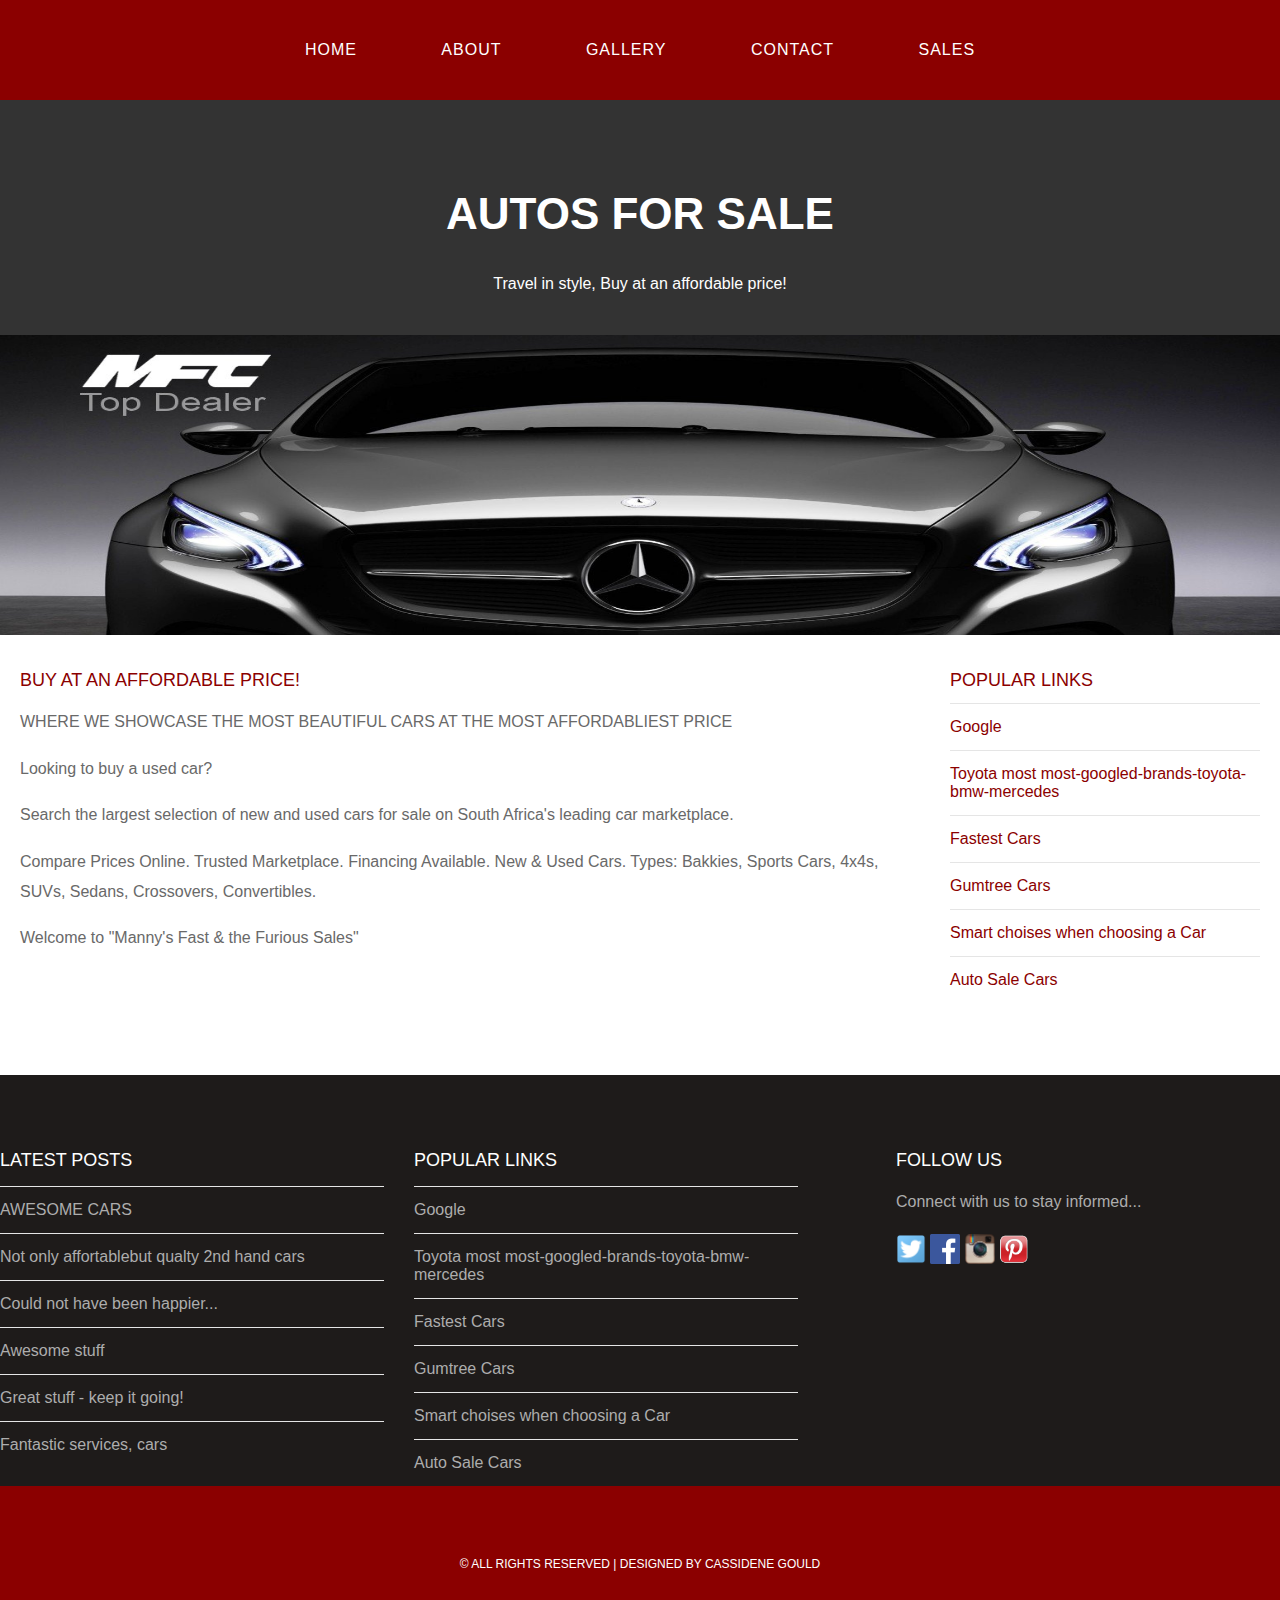
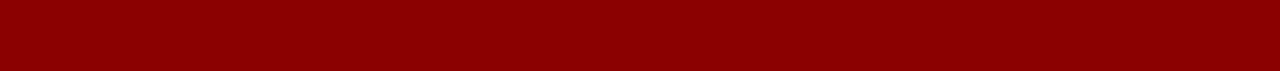
<file: index.html>
<!DOCTYPE html>
<html>
    <head> 
        <title>AUTO 4 SALE</title>
        <link rel="stylesheet" href="style.css">
    </head>
    <body>
        <div id="menu">
            <ul>
                <li><a href="index.html">Home</a></li>
                <li><a href="about.html">About</a></li>
                <li><a href="gallery.html">Gallery</a></li>
                <li><a href="contact.html">Contact</a></li>
                <li><a href="sales.html">SALES</a></li>
            </ul>
        </div>
        <div id="header">
            <h1>AUTOS FOR SALE</h1>
            <p>Travel in style, Buy at an affordable price!</p>
        </div>
        <div id="banner">
            <img src="images/pic index.jpg"/>
        </div>

        <div id="page">
            <div id="content">
                <h2>Buy at an affordable price!</h2>
                <p>WHERE WE SHOWCASE THE MOST BEAUTIFUL CARS AT THE MOST AFFORDABLIEST PRICE</p>
                <p>Looking to buy a used car? </p>
                <p>Search the largest selection of new and used cars for sale on South Africa's leading car marketplace.</p>
                <p> Compare Prices Online. Trusted Marketplace. Financing Available. New & Used Cars. Types: Bakkies, Sports Cars, 4x4s, SUVs, Sedans, Crossovers, Convertibles.</p>
                <p>Welcome to "Manny's Fast & the Furious Sales"</p>
            </div>
            <div id="sidebar">
                <ul class="styled">
                    <h2>POPULAR LINKS</h2>
                    <li><a href="https://www.google.com/search?q=CAR+LINKS+MOST+FRQUENTLY+GOOGELED&source=lmns&rlz=1C1NHXL_enZA733ZA733&hl=en-US&sa=X&ved=2ahUKEwiYucKTwuXxAhUN4oUKHQJTC70Q_AUoAHoECAEQAA">Google</a></li>
                    <li><a href="https://www.auto123.com/en/news/most-googled-brands-toyota-bmw-mercedes/65268/">Toyota most most-googled-brands-toyota-bmw-mercedes</a></li>
                    <li><a href="https://luxe.digital/lifestyle/cars/fastest-cars/">Fastest Cars</a></li>
                    <li><a href="https://www.gumtree.co.za/s-cars-bakkies/low+mileage/v1c9077q0p1">Gumtree Cars</a></li>
                    <li><a href="https://www.autotrader.co.za/cars/news-and-advice/buying-a-car/how-much-mileage-is-too-high-for-a-used-car/6999">Smart choises when choosing a Car</a></li>
                    <li><a href="https://en.wikipedia.org/wiki/Main_Page">Auto Sale Cars</a></li>
                </ul>
            </div>

        </div>
       
        <div id="footer">
            <div id="box1">
                <ul class="styled">
                    <h2>LATEST POSTS</h2>
                    <li><a href="#">AWESOME CARS</a></li>
                    <li><a href="#">Not only affortablebut qualty 2nd hand cars</a></li>
                    <li><a href="#">Could not have been happier...</a></li>
                    <li><a href="#">Awesome stuff</a></li>
                    <li><a href="#">Great stuff - keep it going!</a></li>
                    <li><a href="#">Fantastic services, cars </a></li>
                    </ul>
            </div>
            <div id="box2">
                <ul class="styled">
                    <h2>POPULAR LINKS</h2>
                    <li><a href="https://www.google.com/search?q=CAR+LINKS+MOST+FRQUENTLY+GOOGELED&source=lmns&rlz=1C1NHXL_enZA733ZA733&hl=en-US&sa=X&ved=2ahUKEwiYucKTwuXxAhUN4oUKHQJTC70Q_AUoAHoECAEQAA">Google</a></li>
                    <li><a href="https://www.auto123.com/en/news/most-googled-brands-toyota-bmw-mercedes/65268/">Toyota most most-googled-brands-toyota-bmw-mercedes</a></li>
                    <li><a href="https://luxe.digital/lifestyle/cars/fastest-cars/">Fastest Cars</a></li>
                    <li><a href="https://www.gumtree.co.za/s-cars-bakkies/low+mileage/v1c9077q0p1">Gumtree Cars</a></li>
                    <li><a href="https://www.autotrader.co.za/cars/news-and-advice/buying-a-car/how-much-mileage-is-too-high-for-a-used-car/6999">Smart choises when choosing a Car</a></li>
                    <li><a href="https://en.wikipedia.org/wiki/Main_Page">Auto Sale Cars</a></li>
                    </ul>
            </div>
            <div id="box3">
                <h2>Follow Us</h2>
                <p>Connect with us to stay informed...</p>
                <a href="#"><img src="images/twitter.png" height="30"/></a>
                <a href="#"><img src="images/facebook.png" height="30"/></a>
                <a href="#"><img src="images/instagram.png" height="30"/></a>
                <a href="#"><img src="images/pinterest.png" height="30"/></a>
            </div>
            <div id="copyright">
                <p>&copy; All Rights Reserved | Designed by Cassidene Gould</p>
            </div>
        </div>
       
    </body>
</html>
</file>
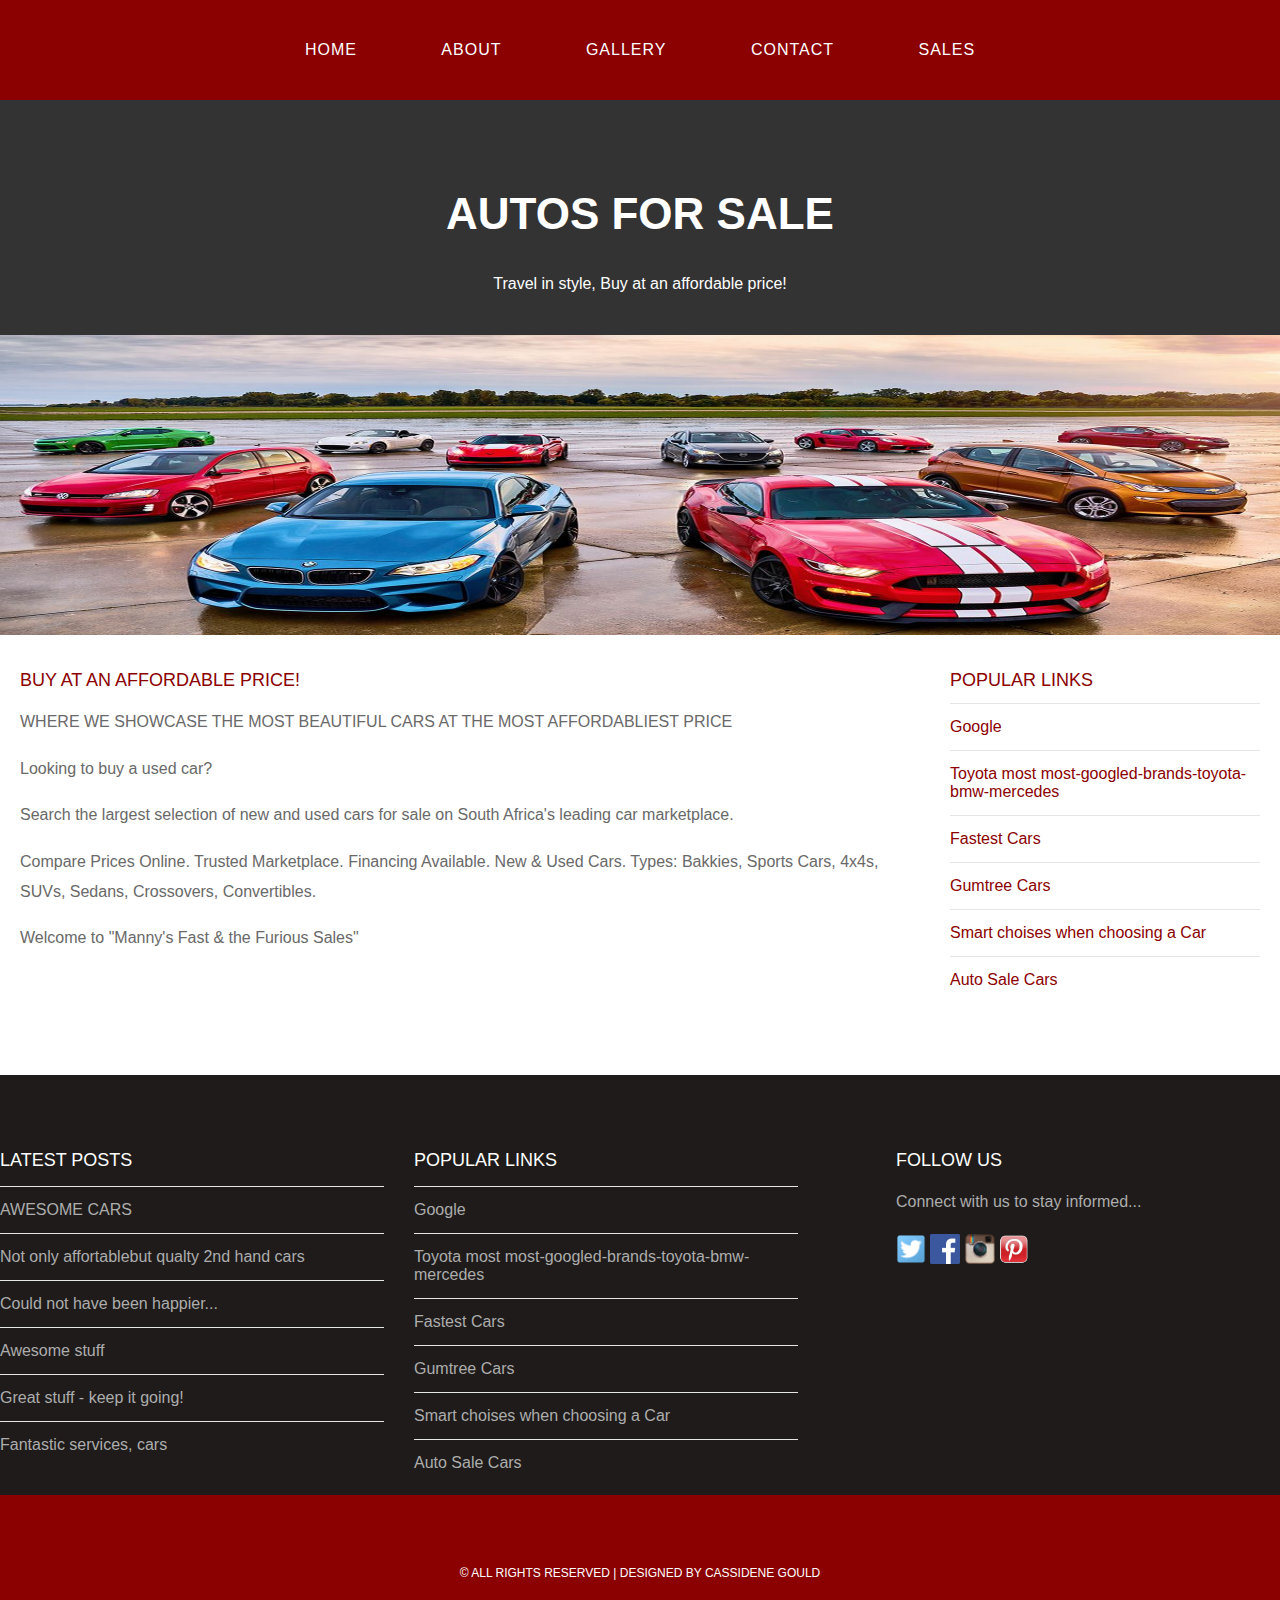
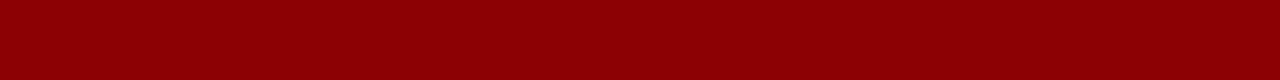
<file: about.html>
<!DOCTYPE html>
<html>
    <head> 
        <title>AUTO 4 SALE</title>
        <link rel="stylesheet" href="style.css">
    </head>
    <body>
        <div id="menu">
            <ul>
                <li><a href="index.html">Home</a></li>
                <li><a href="about.html">About</a></li>
                <li><a href="gallery.html">Gallery</a></li>
                <li><a href="contact.html">Contact</a></li>
                <li><a href="sales.html">SALES</a></li>  
            </ul>
        </div>
        <div id="header">
            <h1>AUTOS FOR SALE</h1>
            <p>Travel in style, Buy at an affordable price!</p>
        </div>
        <div id="banner">
            <img src="images/pic index 2.jpg"/>
        </div>

        <div id="page">
            <div id="content">
                <h2>Buy at an affordable price!</h2>
                <p>WHERE WE SHOWCASE THE MOST BEAUTIFUL CARS AT THE MOST AFFORDABLIEST PRICE</p>
                <p>Looking to buy a used car? </p>
                <p>Search the largest selection of new and used cars for sale on South Africa's leading car marketplace.</p>
                <p> Compare Prices Online. Trusted Marketplace. Financing Available. New & Used Cars. Types: Bakkies, Sports Cars, 4x4s, SUVs, Sedans, Crossovers, Convertibles.</p>
                <p>Welcome to "Manny's Fast & the Furious Sales"</p>
            </div>
            <div id="sidebar">
                <ul class="styled">
                    <h2>POPULAR LINKS</h2>
                    <li><a href="https://www.google.com/search?q=CAR+LINKS+MOST+FRQUENTLY+GOOGELED&source=lmns&rlz=1C1NHXL_enZA733ZA733&hl=en-US&sa=X&ved=2ahUKEwiYucKTwuXxAhUN4oUKHQJTC70Q_AUoAHoECAEQAA">Google</a></li>
                    <li><a href="https://www.auto123.com/en/news/most-googled-brands-toyota-bmw-mercedes/65268/">Toyota most most-googled-brands-toyota-bmw-mercedes</a></li>
                    <li><a href="https://luxe.digital/lifestyle/cars/fastest-cars/">Fastest Cars</a></li>
                    <li><a href="https://www.gumtree.co.za/s-cars-bakkies/low+mileage/v1c9077q0p1">Gumtree Cars</a></li>
                    <li><a href="https://www.autotrader.co.za/cars/news-and-advice/buying-a-car/how-much-mileage-is-too-high-for-a-used-car/6999">Smart choises when choosing a Car</a></li>
                    <li><a href="https://en.wikipedia.org/wiki/Main_Page">Auto Sale Cars</a></li>
                </ul>
            </div>

        </div>
       
        <div id="footer">
            <div id="box1">
                <ul class="styled">
                    <h2>LATEST POSTS</h2>
                    <li><a href="#">AWESOME CARS</a></li>
                    <li><a href="#">Not only affortablebut qualty 2nd hand cars</a></li>
                    <li><a href="#">Could not have been happier...</a></li>
                    <li><a href="#">Awesome stuff</a></li>
                    <li><a href="#">Great stuff - keep it going!</a></li>
                    <li><a href="#">Fantastic services, cars </a></li>
                    </ul>
            </div>
            <div id="box2">
                <ul class="styled">
                    <h2>POPULAR LINKS</h2>
                    <li><a href="https://www.google.com/search?q=CAR+LINKS+MOST+FRQUENTLY+GOOGELED&source=lmns&rlz=1C1NHXL_enZA733ZA733&hl=en-US&sa=X&ved=2ahUKEwiYucKTwuXxAhUN4oUKHQJTC70Q_AUoAHoECAEQAA">Google</a></li>
                    <li><a href="https://www.auto123.com/en/news/most-googled-brands-toyota-bmw-mercedes/65268/">Toyota most most-googled-brands-toyota-bmw-mercedes</a></li>
                    <li><a href="https://luxe.digital/lifestyle/cars/fastest-cars/">Fastest Cars</a></li>
                    <li><a href="https://www.gumtree.co.za/s-cars-bakkies/low+mileage/v1c9077q0p1">Gumtree Cars</a></li>
                    <li><a href="https://www.autotrader.co.za/cars/news-and-advice/buying-a-car/how-much-mileage-is-too-high-for-a-used-car/6999">Smart choises when choosing a Car</a></li>
                    <li><a href="https://en.wikipedia.org/wiki/Main_Page">Auto Sale Cars</a></li>
                    </ul>
            </div>
            <div id="box3">
                <h2>Follow Us</h2>
                <p>Connect with us to stay informed...</p>
                <a href="#"><img src="images/twitter.png" height="30"/></a>
                <a href="#"><img src="images/facebook.png" height="30"/></a>
                <a href="#"><img src="images/instagram.png" height="30"/></a>
                <a href="#"><img src="images/pinterest.png" height="30"/></a>
            </div>
        </div>
        <div id="copyright">
            <p>&copy; All Rights Reserved | Designed by Cassidene Gould</p>
        </div>
    </body>
</html>
</file>
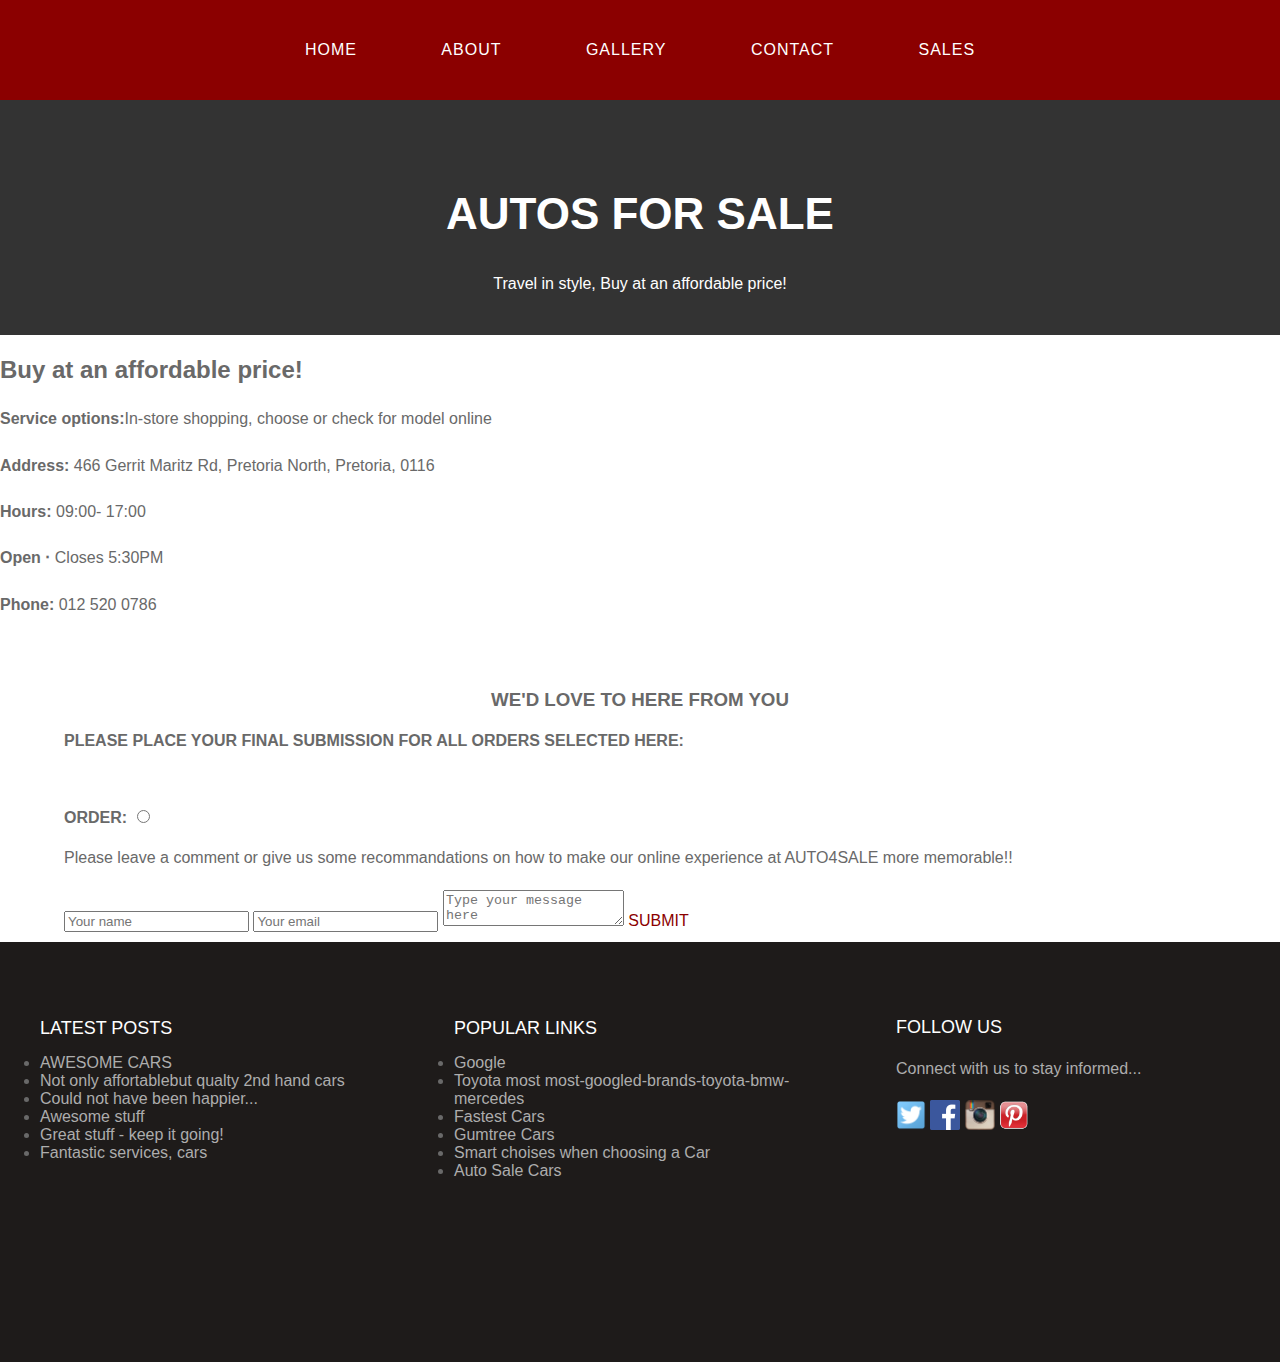
<file: contact.html>
<!DOCTYPE html>
<html>
    <head> 
        <title>AUTO 4 SALE</title>
        <link rel="stylesheet" href="style-sales.css">
    </head>
    <body>
        <div id="menu">
            <ul>
                <li><a href="index.html">Home</a></li>
                <li><a href="about.html">About</a></li>
                <li><a href="gallery.html">Gallery</a></li>
                <li><a href="contact.html">Contact</a></li>
                <li><a href="sales.html">SALES</a></li>
            </ul>
        </div>
        <div id="header">
            <h1>AUTOS FOR SALE</h1>
            <p>Travel in style, Buy at an affordable price!</p>
        </div>
       
        <div id="page">
            <div id="content">
                <h2>Buy at an affordable price!</h2>
                <p><b>Service options:</b>In-store shopping, choose or check for model online</p>
                <p><b>Address: </b>466 Gerrit Maritz Rd, Pretoria North, Pretoria, 0116</p>
                <p><b>Hours:</b> 09:00- 17:00</p>
                <p><b>Open ⋅</b> Closes 5:30PM</p>
                <p><b>Phone:</b> 012 520 0786</p>
            </div>
       
            <div id="sidebar">
                <div id="info-box-full">
        
                    <h3>WE'D LOVE TO HERE FROM YOU</h3>
                    <h4> PLEASE PLACE YOUR FINAL SUBMISSION FOR ALL ORDERS SELECTED HERE:</h4>
                    <form>
                      <br>
                      <br>
                      <label for="male"><b>ORDER:</b> </label>
                       <input type="radio"  id="male" name="ORDER">
                       <br/>       
                  </form>
                    <p>Please leave a comment or give us some recommandations on how to  make our online experience at AUTO4SALE more memorable!!</p>
                   
                   <input type="text" placeholder="Your name" id="name">
                   <input type="text" placeholder="Your email" id="email">
                   <textarea placeholder="Type your message here"></textarea>
                   <a class="button" href="submit.html">SUBMIT</a>
                </div>
            </div>

        </div>
       
        <div id="footer">
            <div id="box1">
                <ul class="styled">
                    <h2>LATEST POSTS</h2>
                    <li><a href="#">AWESOME CARS</a></li>
                    <li><a href="#">Not only affortablebut qualty 2nd hand cars</a></li>
                    <li><a href="#">Could not have been happier...</a></li>
                    <li><a href="#">Awesome stuff</a></li>
                    <li><a href="#">Great stuff - keep it going!</a></li>
                    <li><a href="#">Fantastic services, cars </a></li>
                    </ul>
            </div>
            <div id="box2">
                <ul class="styled">
                    <h2>POPULAR LINKS</h2>
                    <li><a href="https://www.google.com/search?q=CAR+LINKS+MOST+FRQUENTLY+GOOGELED&source=lmns&rlz=1C1NHXL_enZA733ZA733&hl=en-US&sa=X&ved=2ahUKEwiYucKTwuXxAhUN4oUKHQJTC70Q_AUoAHoECAEQAA">Google</a></li>
                    <li><a href="https://www.auto123.com/en/news/most-googled-brands-toyota-bmw-mercedes/65268/">Toyota most most-googled-brands-toyota-bmw-mercedes</a></li>
                    <li><a href="https://luxe.digital/lifestyle/cars/fastest-cars/">Fastest Cars</a></li>
                    <li><a href="https://www.gumtree.co.za/s-cars-bakkies/low+mileage/v1c9077q0p1">Gumtree Cars</a></li>
                    <li><a href="https://www.autotrader.co.za/cars/news-and-advice/buying-a-car/how-much-mileage-is-too-high-for-a-used-car/6999">Smart choises when choosing a Car</a></li>
                    <li><a href="https://en.wikipedia.org/wiki/Main_Page">Auto Sale Cars</a></li>
                    </ul>
            </div>
            <div id="box3">
                <h2>Follow Us</h2>
                <p>Connect with us to stay informed...</p>
                <a href="#"><img src="images/twitter.png" height="30"/></a>
                <a href="#"><img src="images/facebook.png" height="30"/></a>
                <a href="#"><img src="images/instagram.png" height="30"/></a>
                <a href="#"><img src="images/pinterest.png" height="30"/></a>
            </div>
        </div>
       
    </body>
</html>
</file>
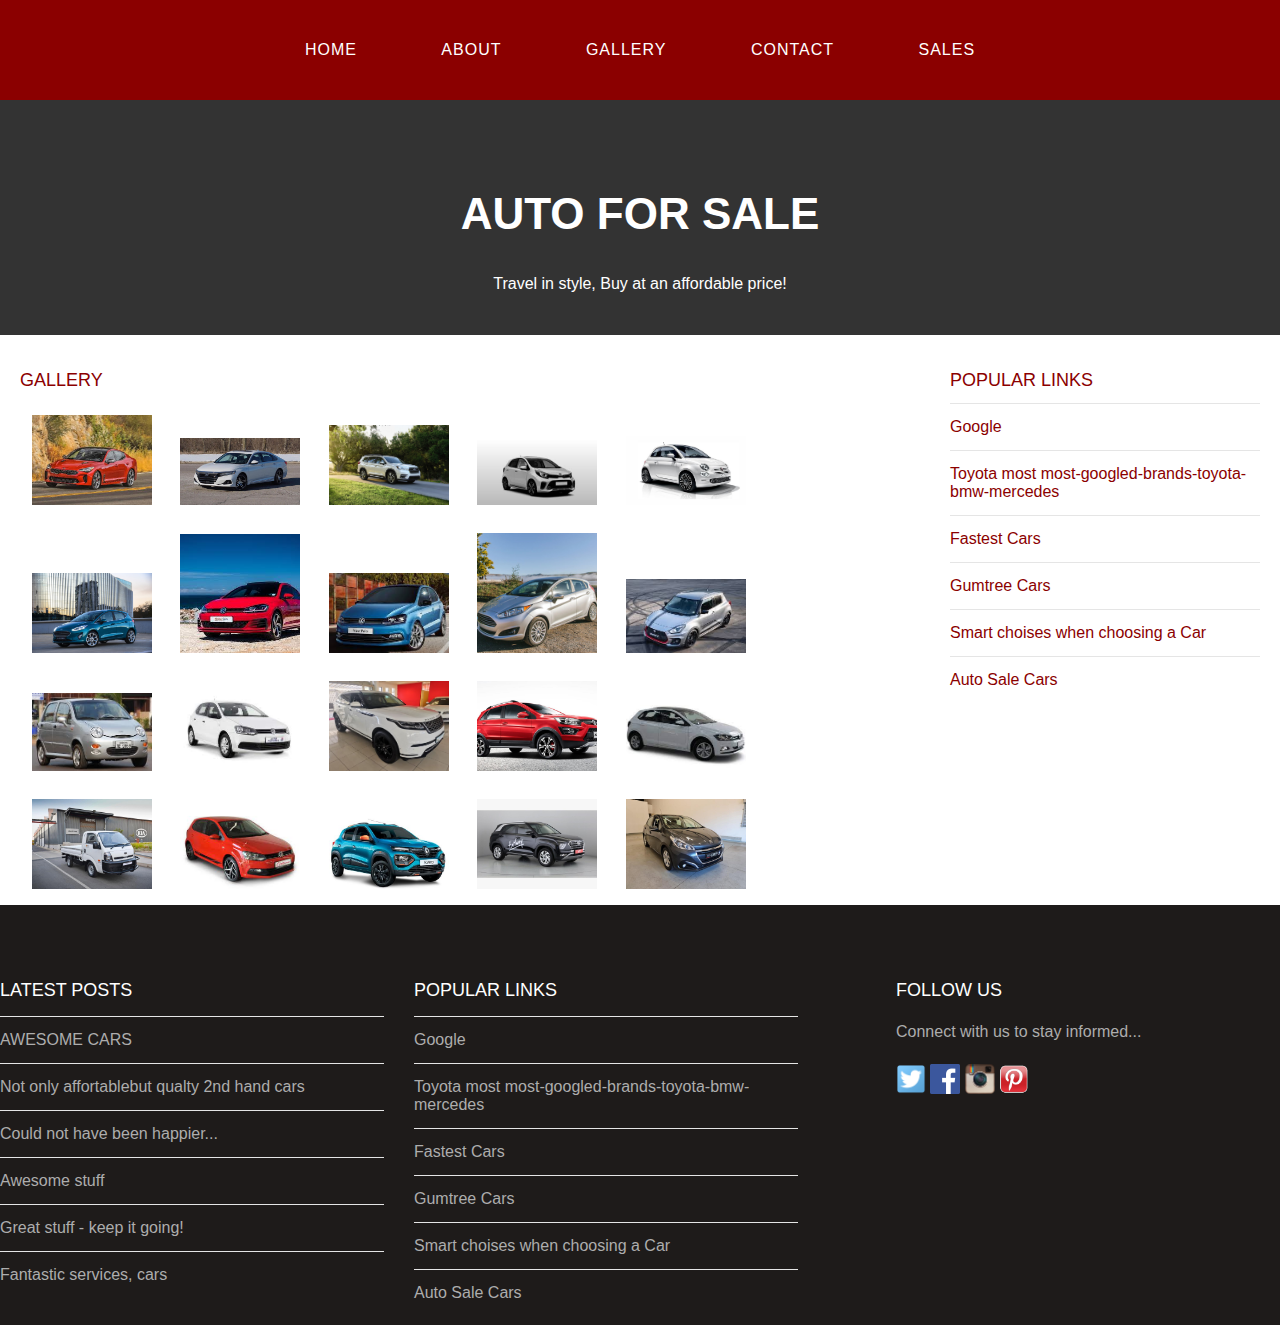
<file: gallery.html>
<!DOCTYPE html>
<html>
    <head> 
        <title>Auto 4 Sale</title>
        <link rel="stylesheet" href="style.css">
    </head>
    <body>
        <div id="menu">
            <ul>
                <li><a href="index.html">Home</a></li>
                <li><a href="about.html">About</a></li>
                <li><a href="gallery.html">Gallery</a></li>
                <li><a href="contact.html">Contact</a></li>
                <li><a href="sales.html">SALES</a></li>

            </ul>
        </div>
        <div id="header">
            <h1>AUTO FOR SALE</h1>
            <p>Travel in style, Buy at an affordable price!</p>
        </div>
        
        <div id="page">
            <div id="content">
              <h2>Gallery</h2>
              <div id="gallery">
                <img src="images/pic 1.jpg"/>
                <img src="images/pic 2.jpg"/>
                <img src="images/pic 3.jpg"/>
                <img src="images/pic 4.jpg"/>
                <img src="images/pic 5.jpg"/>
                <img src="images/pic 6.jpg"/>
                <img src="images/pic 7.jpg"/>
                <img src="images/pic 8.jpg"/>
                <img src="images/pic 9.jpg"/>
                <img src="images/pic 10.jpg"/>
                <img src="images/pic 11.jpg"/>
                <img src="images/pic 12.jpg"/>
                <img src="images/pic 13.jpg"/>
                <img src="images/pic 14.jpg"/>
                <img src="images/pic 15.jpg"/>
                <img src="images/pic 16.jpg"/>
                <img src="images/pic 17.jpg"/>
                <img src="images/pic 18.jpg"/>
                <img src="images/pic 19.jpg"/>
                <img src="images/pic 20.jpg"/>
              </div>
            </div>
            <div id="sidebar">
                <ul class="styled">
                    <h2>POPULAR LINKS</h2>
                    <li><a href="https://www.google.com/search?q=CAR+LINKS+MOST+FRQUENTLY+GOOGELED&source=lmns&rlz=1C1NHXL_enZA733ZA733&hl=en-US&sa=X&ved=2ahUKEwiYucKTwuXxAhUN4oUKHQJTC70Q_AUoAHoECAEQAA">Google</a></li>
                    <li><a href="https://www.auto123.com/en/news/most-googled-brands-toyota-bmw-mercedes/65268/">Toyota most most-googled-brands-toyota-bmw-mercedes</a></li>
                    <li><a href="https://luxe.digital/lifestyle/cars/fastest-cars/">Fastest Cars</a></li>
                    <li><a href="https://www.gumtree.co.za/s-cars-bakkies/low+mileage/v1c9077q0p1">Gumtree Cars</a></li>
                    <li><a href="https://www.autotrader.co.za/cars/news-and-advice/buying-a-car/how-much-mileage-is-too-high-for-a-used-car/6999">Smart choises when choosing a Car</a></li>
                    <li><a href="https://en.wikipedia.org/wiki/Main_Page">Auto Sale Cars</a></li>
                </ul>
            </div>

        </div>
       
        <div id="footer">
            <div id="box1">
                <ul class="styled">
                    <h2>LATEST POSTS</h2>
                    <li><a href="#">AWESOME CARS</a></li>
                    <li><a href="#">Not only affortablebut qualty 2nd hand cars</a></li>
                    <li><a href="#">Could not have been happier...</a></li>
                    <li><a href="#">Awesome stuff</a></li>
                    <li><a href="#">Great stuff - keep it going!</a></li>
                    <li><a href="#">Fantastic services, cars </a></li>
                    </ul>
            </div>
            <div id="box2">
                <ul class="styled">
                    <h2>POPULAR LINKS</h2>
                    <li><a href="https://www.google.com/search?q=CAR+LINKS+MOST+FRQUENTLY+GOOGELED&source=lmns&rlz=1C1NHXL_enZA733ZA733&hl=en-US&sa=X&ved=2ahUKEwiYucKTwuXxAhUN4oUKHQJTC70Q_AUoAHoECAEQAA">Google</a></li>
                    <li><a href="https://www.auto123.com/en/news/most-googled-brands-toyota-bmw-mercedes/65268/">Toyota most most-googled-brands-toyota-bmw-mercedes</a></li>
                    <li><a href="https://luxe.digital/lifestyle/cars/fastest-cars/">Fastest Cars</a></li>
                    <li><a href="https://www.gumtree.co.za/s-cars-bakkies/low+mileage/v1c9077q0p1">Gumtree Cars</a></li>
                    <li><a href="https://www.autotrader.co.za/cars/news-and-advice/buying-a-car/how-much-mileage-is-too-high-for-a-used-car/6999">Smart choises when choosing a Car</a></li>
                    <li><a href="https://en.wikipedia.org/wiki/Main_Page">Auto Sale Cars</a></li>
                    </ul>
            </div>
            <div id="box3">
                <h2>Follow Us</h2>
                <p>Connect with us to stay informed...</p>
                <a href="#"><img src="images/twitter.png" height="30"/></a>
                <a href="#"><img src="images/facebook.png" height="30"/></a>
                <a href="#"><img src="images/instagram.png" height="30"/></a>
                <a href="#"><img src="images/pinterest.png" height="30"/></a>
            </div>
        </div>
    </body>
</html>
</file>
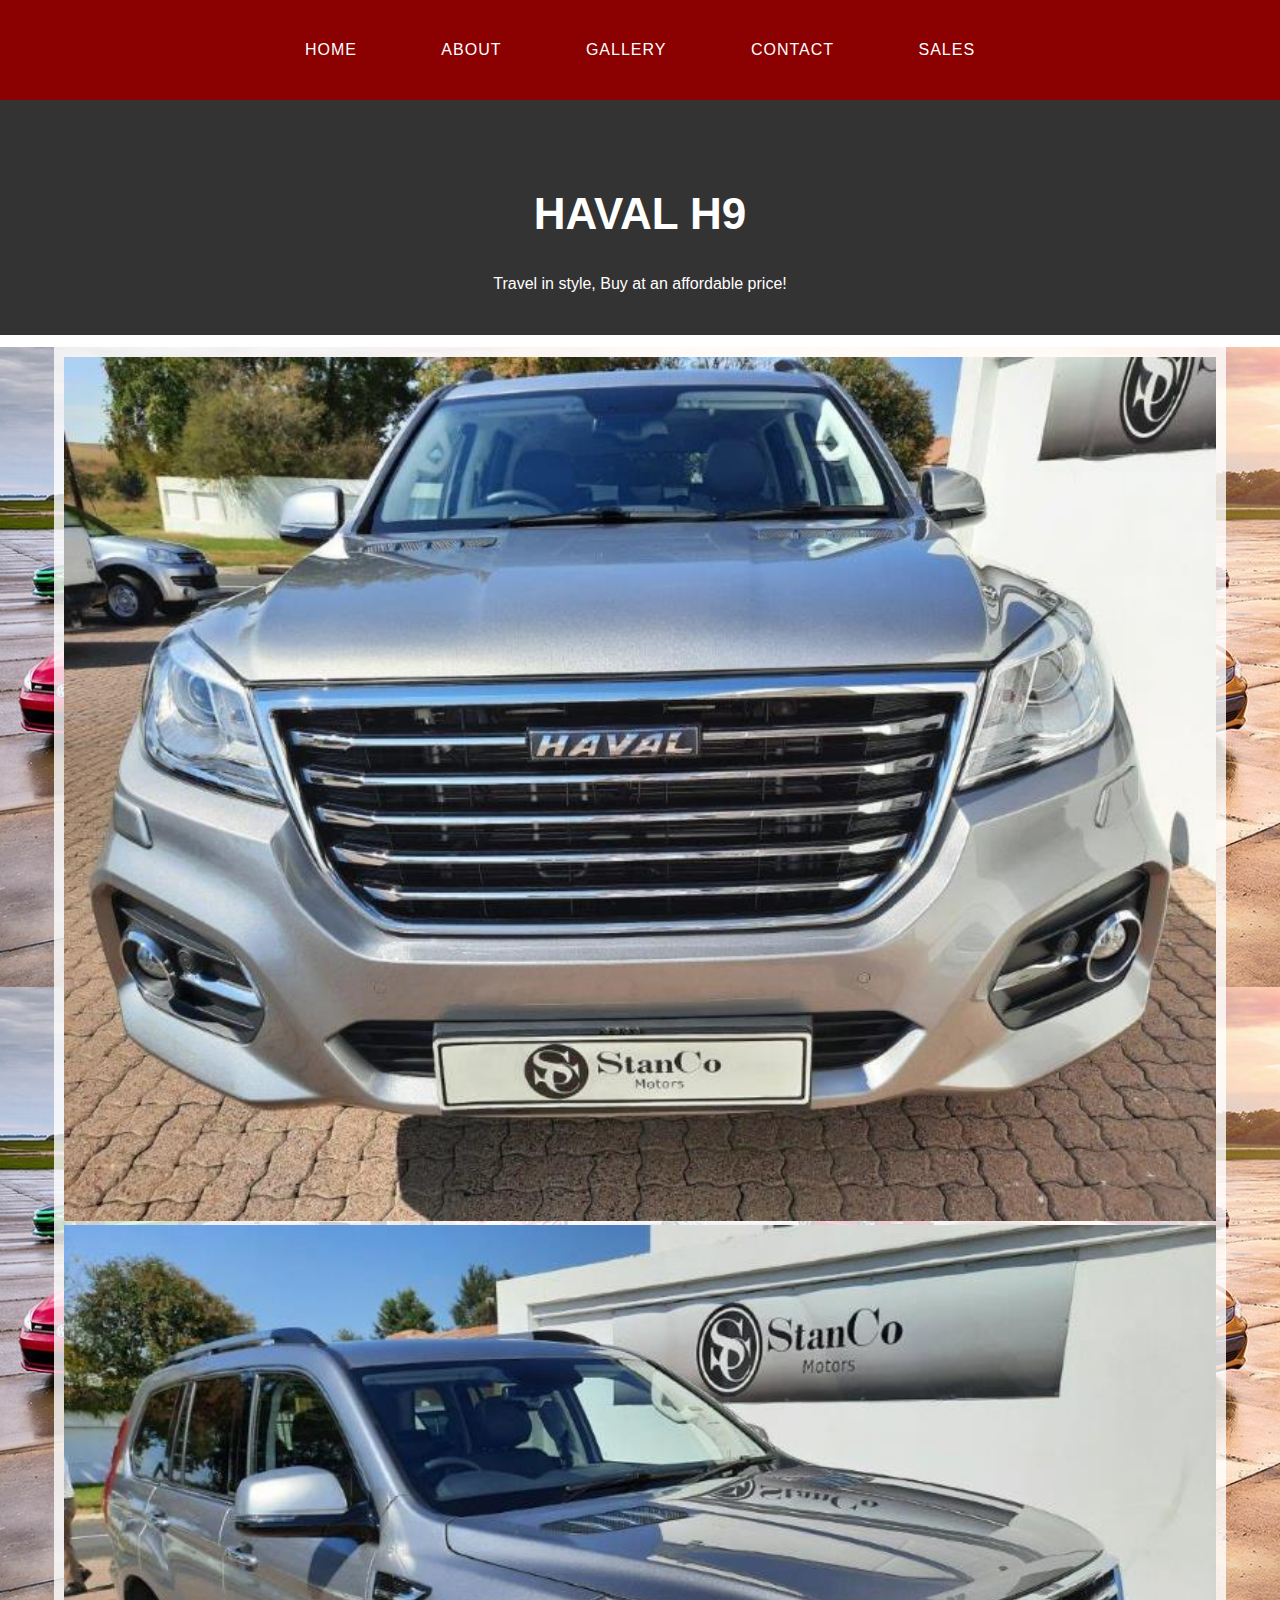
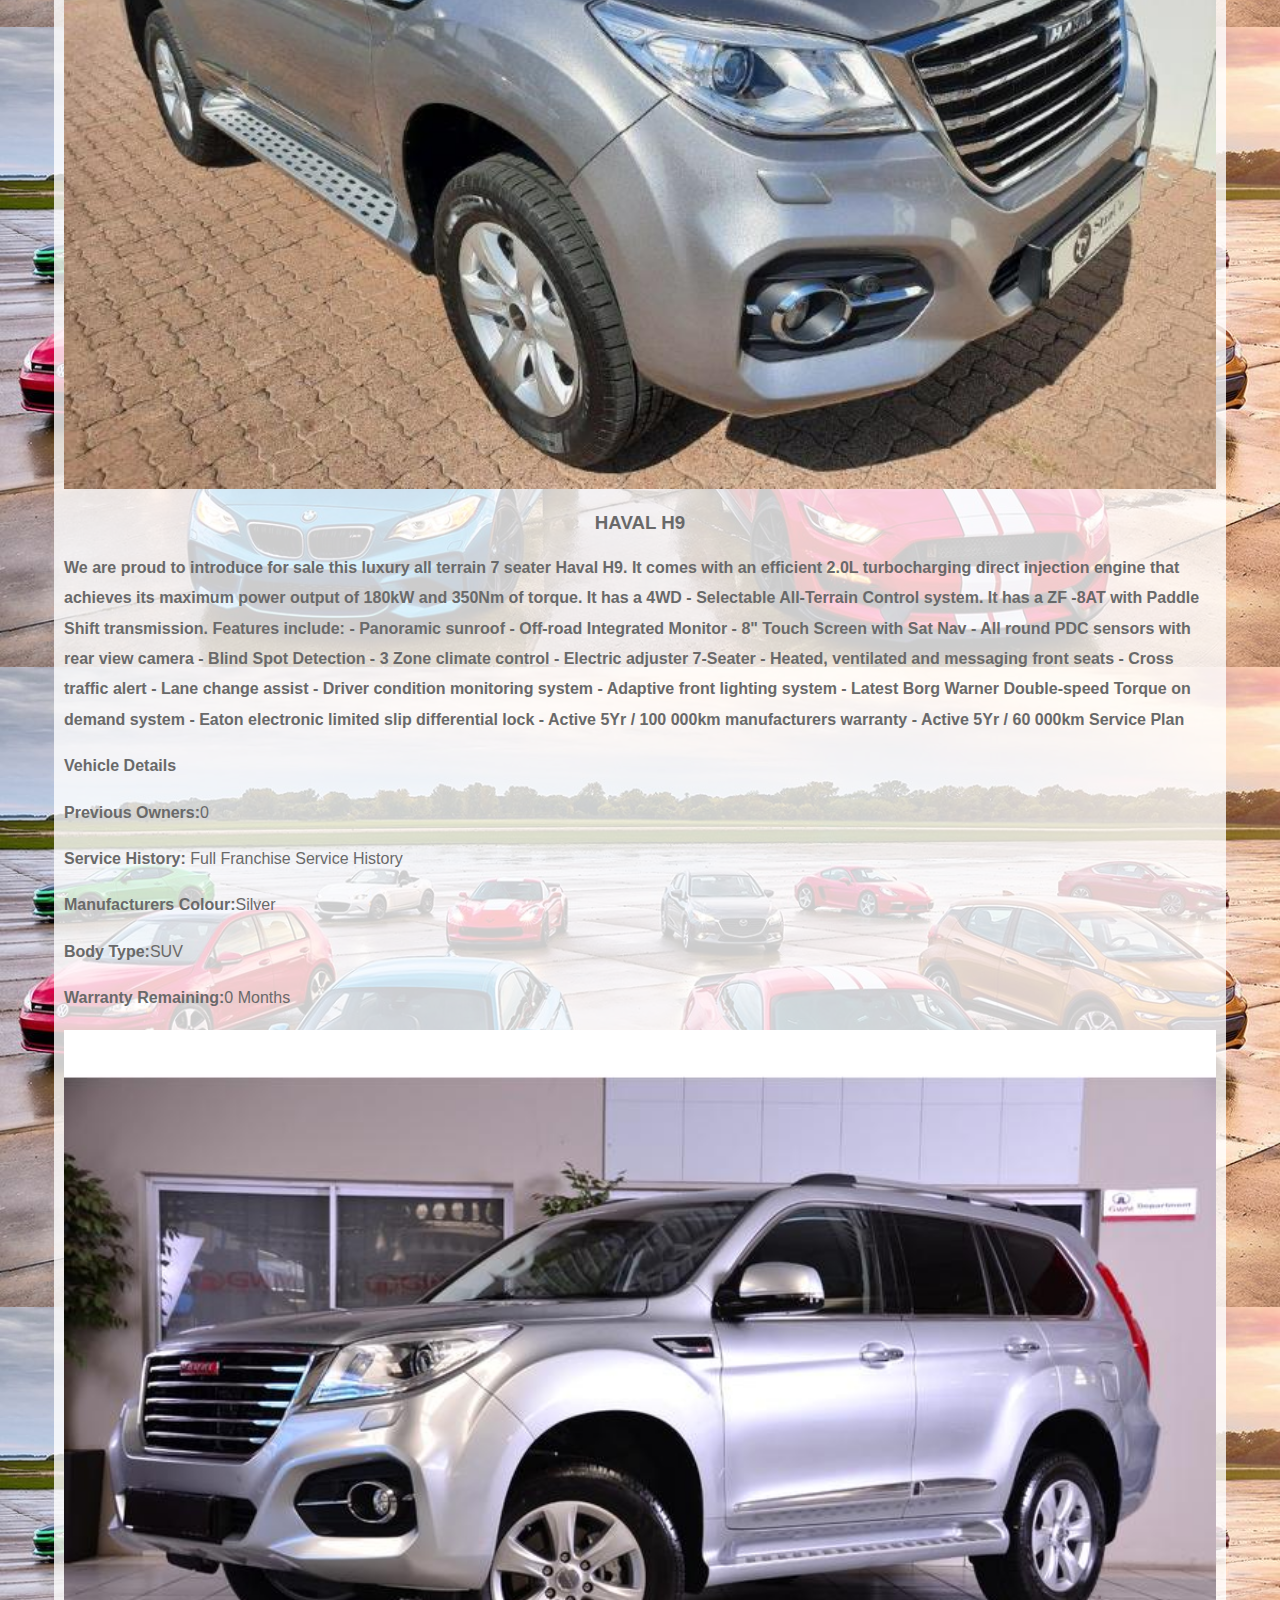
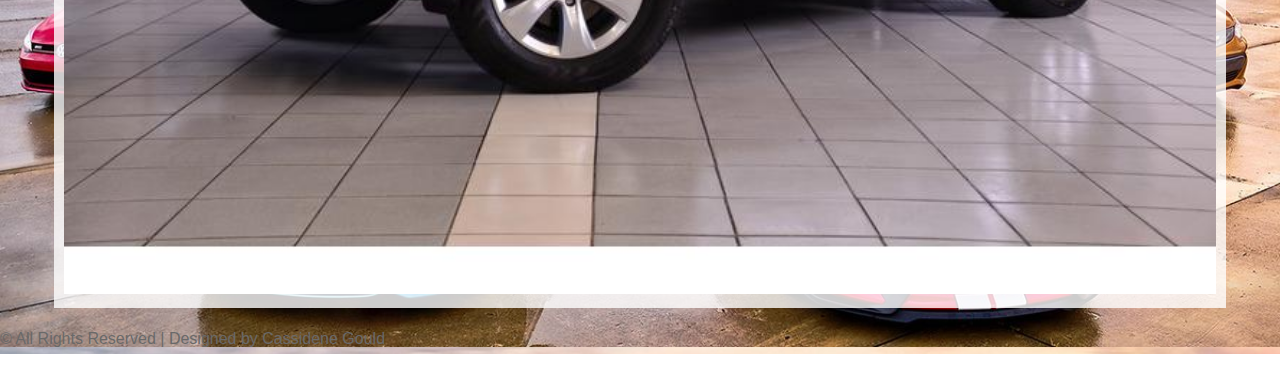
<file: Haval H9.HTML>
<!DOCTYPE html>
<html>
    <head> 
        <title>AUTO 4 SALE</title>
        <link rel="stylesheet" href="style-sales.css">
    </head>
    <body>
        <div id="menu">
            <ul>
                <li><a href="index.html">Home</a></li>
                <li><a href="about.html">About</a></li>
                <li><a href="gallery.html">Gallery</a></li>
                <li><a href="contact.html">Contact</a></li>
                <li><a href="sales.html">SALES</a></li>  
            </ul>
        </div>
        <div id="header">
            <h1>HAVAL H9</h1>
            <p>Travel in style, Buy at an affordable price!</p>
        </div>
     
            <div id="main">
                <div id="cars">
                <div id="info-box-full">
                    <img src="images/SALE 4.jpg"/>
                    <img src="images/SALE4.jpg">
                                <h3>HAVAL H9</h3>
                                <p><B>We are proud to introduce for sale this luxury all terrain 7 seater Haval H9. It comes with an efficient 2.0L turbocharging direct injection engine that achieves its maximum power output of 180kW and 350Nm of torque. It has a 4WD - Selectable All-Terrain Control system. It has a ZF -8AT with Paddle Shift transmission. Features include: - Panoramic sunroof - Off-road Integrated Monitor - 8" Touch Screen with Sat Nav - All round PDC sensors with rear view camera - Blind Spot Detection - 3 Zone climate control - Electric adjuster 7-Seater - Heated, ventilated and messaging front seats - Cross traffic alert - Lane change assist - Driver condition monitoring system - Adaptive front lighting system - Latest Borg Warner Double-speed Torque on demand system - Eaton electronic limited slip differential lock - Active 5Yr / 100 000km manufacturers warranty - Active 5Yr / 60 000km Service Plan</B></p>
                                <p><b>Vehicle Details</b></p>
                                <p><b>Previous Owners:</b>0</p>
                                <p><b>Service History:</b> Full Franchise Service History</p>
                                <p><b>Manufacturers Colour:</b>Silver</p>
                                <p><b>Body Type:</b>SUV</p>
                                <p><b>Warranty Remaining:</b>0 Months</p>
                                <img src="images/HAVAL.jpg">
                        </div>
        <div id="copyright">
            <p>&copy; All Rights Reserved | Designed by Cassidene Gould</p>
        </div>
    </body>
</html>
</file>
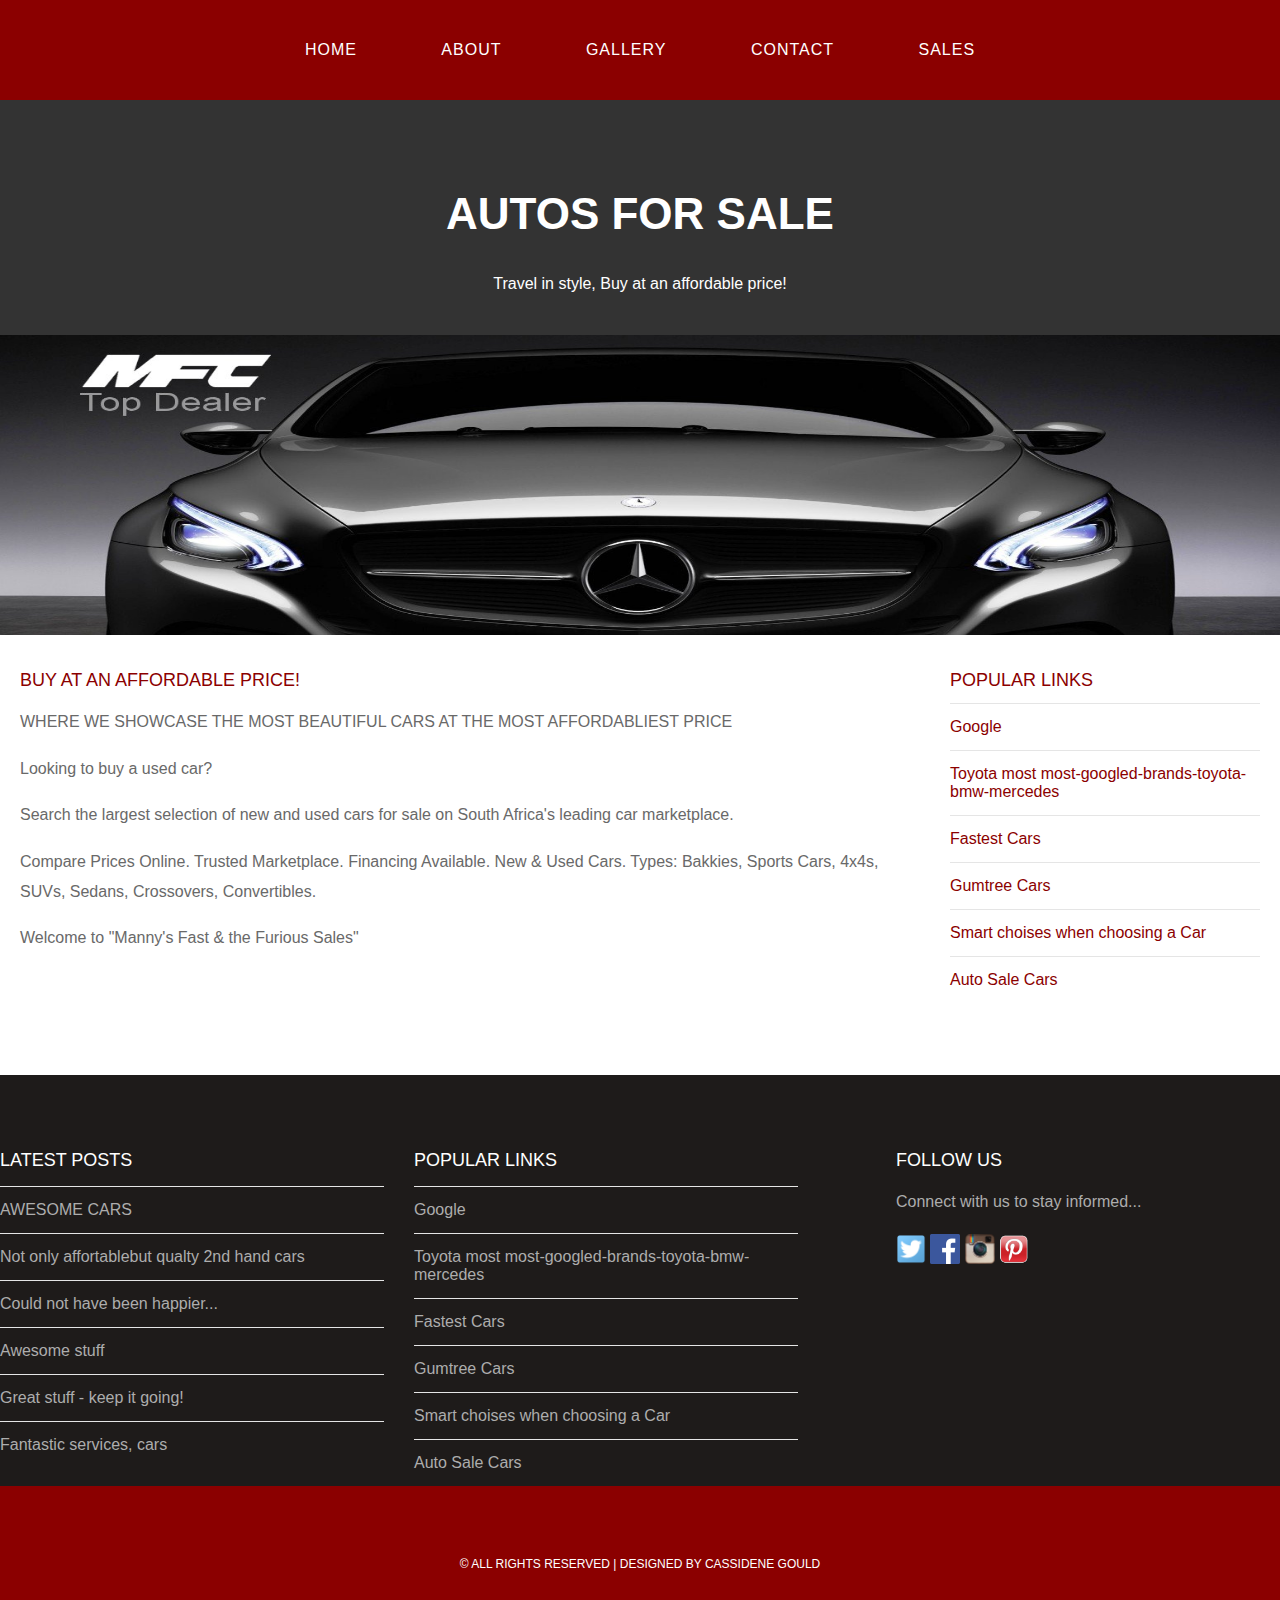
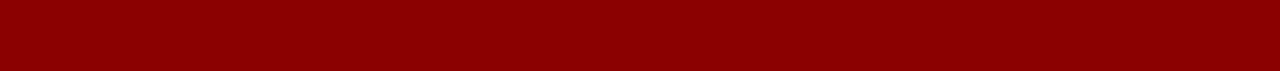
<file: home.html>
<!DOCTYPE html>
<html>
    <head> 
        <title>AUTO 4 SALE</title>
        <link rel="stylesheet" href="style.css">
    </head>
    <body>
        <div id="menu">
            <ul>
                <li><a href="index.html">Home</a></li>
                <li><a href="about.html">About</a></li>
                <li><a href="gallery.html">Gallery</a></li>
                <li><a href="contact.html">Contact</a></li>
                <li><a href="sales.html">SALES</a></li>
            </ul>
        </div>
        <div id="header">
            <h1>AUTOS FOR SALE</h1>
            <p>Travel in style, Buy at an affordable price!</p>
        </div>
        <div id="banner">
            <img src="images/pic index.jpg"/>
        </div>

        <div id="page">
            <div id="content">
                <h2>Buy at an affordable price!</h2>
                <p>WHERE WE SHOWCASE THE MOST BEAUTIFUL CARS AT THE MOST AFFORDABLIEST PRICE</p>
                <p>Looking to buy a used car? </p>
                <p>Search the largest selection of new and used cars for sale on South Africa's leading car marketplace.</p>
                <p> Compare Prices Online. Trusted Marketplace. Financing Available. New & Used Cars. Types: Bakkies, Sports Cars, 4x4s, SUVs, Sedans, Crossovers, Convertibles.</p>
                <p>Welcome to "Manny's Fast & the Furious Sales"</p>
            </div>
            <div id="sidebar">
                <ul class="styled">
                    <h2>POPULAR LINKS</h2>
                    <li><a href="https://www.google.com/search?q=CAR+LINKS+MOST+FRQUENTLY+GOOGELED&source=lmns&rlz=1C1NHXL_enZA733ZA733&hl=en-US&sa=X&ved=2ahUKEwiYucKTwuXxAhUN4oUKHQJTC70Q_AUoAHoECAEQAA">Google</a></li>
                    <li><a href="https://www.auto123.com/en/news/most-googled-brands-toyota-bmw-mercedes/65268/">Toyota most most-googled-brands-toyota-bmw-mercedes</a></li>
                    <li><a href="https://luxe.digital/lifestyle/cars/fastest-cars/">Fastest Cars</a></li>
                    <li><a href="https://www.gumtree.co.za/s-cars-bakkies/low+mileage/v1c9077q0p1">Gumtree Cars</a></li>
                    <li><a href="https://www.autotrader.co.za/cars/news-and-advice/buying-a-car/how-much-mileage-is-too-high-for-a-used-car/6999">Smart choises when choosing a Car</a></li>
                    <li><a href="https://en.wikipedia.org/wiki/Main_Page">Auto Sale Cars</a></li>
                </ul>
            </div>

        </div>
       
        <div id="footer">
            <div id="box1">
                <ul class="styled">
                    <h2>LATEST POSTS</h2>
                    <li><a href="#">AWESOME CARS</a></li>
                    <li><a href="#">Not only affortablebut qualty 2nd hand cars</a></li>
                    <li><a href="#">Could not have been happier...</a></li>
                    <li><a href="#">Awesome stuff</a></li>
                    <li><a href="#">Great stuff - keep it going!</a></li>
                    <li><a href="#">Fantastic services, cars </a></li>
                    </ul>
            </div>
            <div id="box2">
                <ul class="styled">
                    <h2>POPULAR LINKS</h2>
                    <li><a href="https://www.google.com/search?q=CAR+LINKS+MOST+FRQUENTLY+GOOGELED&source=lmns&rlz=1C1NHXL_enZA733ZA733&hl=en-US&sa=X&ved=2ahUKEwiYucKTwuXxAhUN4oUKHQJTC70Q_AUoAHoECAEQAA">Google</a></li>
                    <li><a href="https://www.auto123.com/en/news/most-googled-brands-toyota-bmw-mercedes/65268/">Toyota most most-googled-brands-toyota-bmw-mercedes</a></li>
                    <li><a href="https://luxe.digital/lifestyle/cars/fastest-cars/">Fastest Cars</a></li>
                    <li><a href="https://www.gumtree.co.za/s-cars-bakkies/low+mileage/v1c9077q0p1">Gumtree Cars</a></li>
                    <li><a href="https://www.autotrader.co.za/cars/news-and-advice/buying-a-car/how-much-mileage-is-too-high-for-a-used-car/6999">Smart choises when choosing a Car</a></li>
                    <li><a href="https://en.wikipedia.org/wiki/Main_Page">Auto Sale Cars</a></li>
                    </ul>
            </div>
            <div id="box3">
                <h2>Follow Us</h2>
                <p>Connect with us to stay informed...</p>
                <a href="#"><img src="images/twitter.png" height="30"/></a>
                <a href="#"><img src="images/facebook.png" height="30"/></a>
                <a href="#"><img src="images/instagram.png" height="30"/></a>
                <a href="#"><img src="images/pinterest.png" height="30"/></a>
            </div>
            
            <div id="copyright">
                <p>&copy; All Rights Reserved | Designed by Cassidene Gould</p>
            </div>
         </div>
    </body>
</html>
</file>
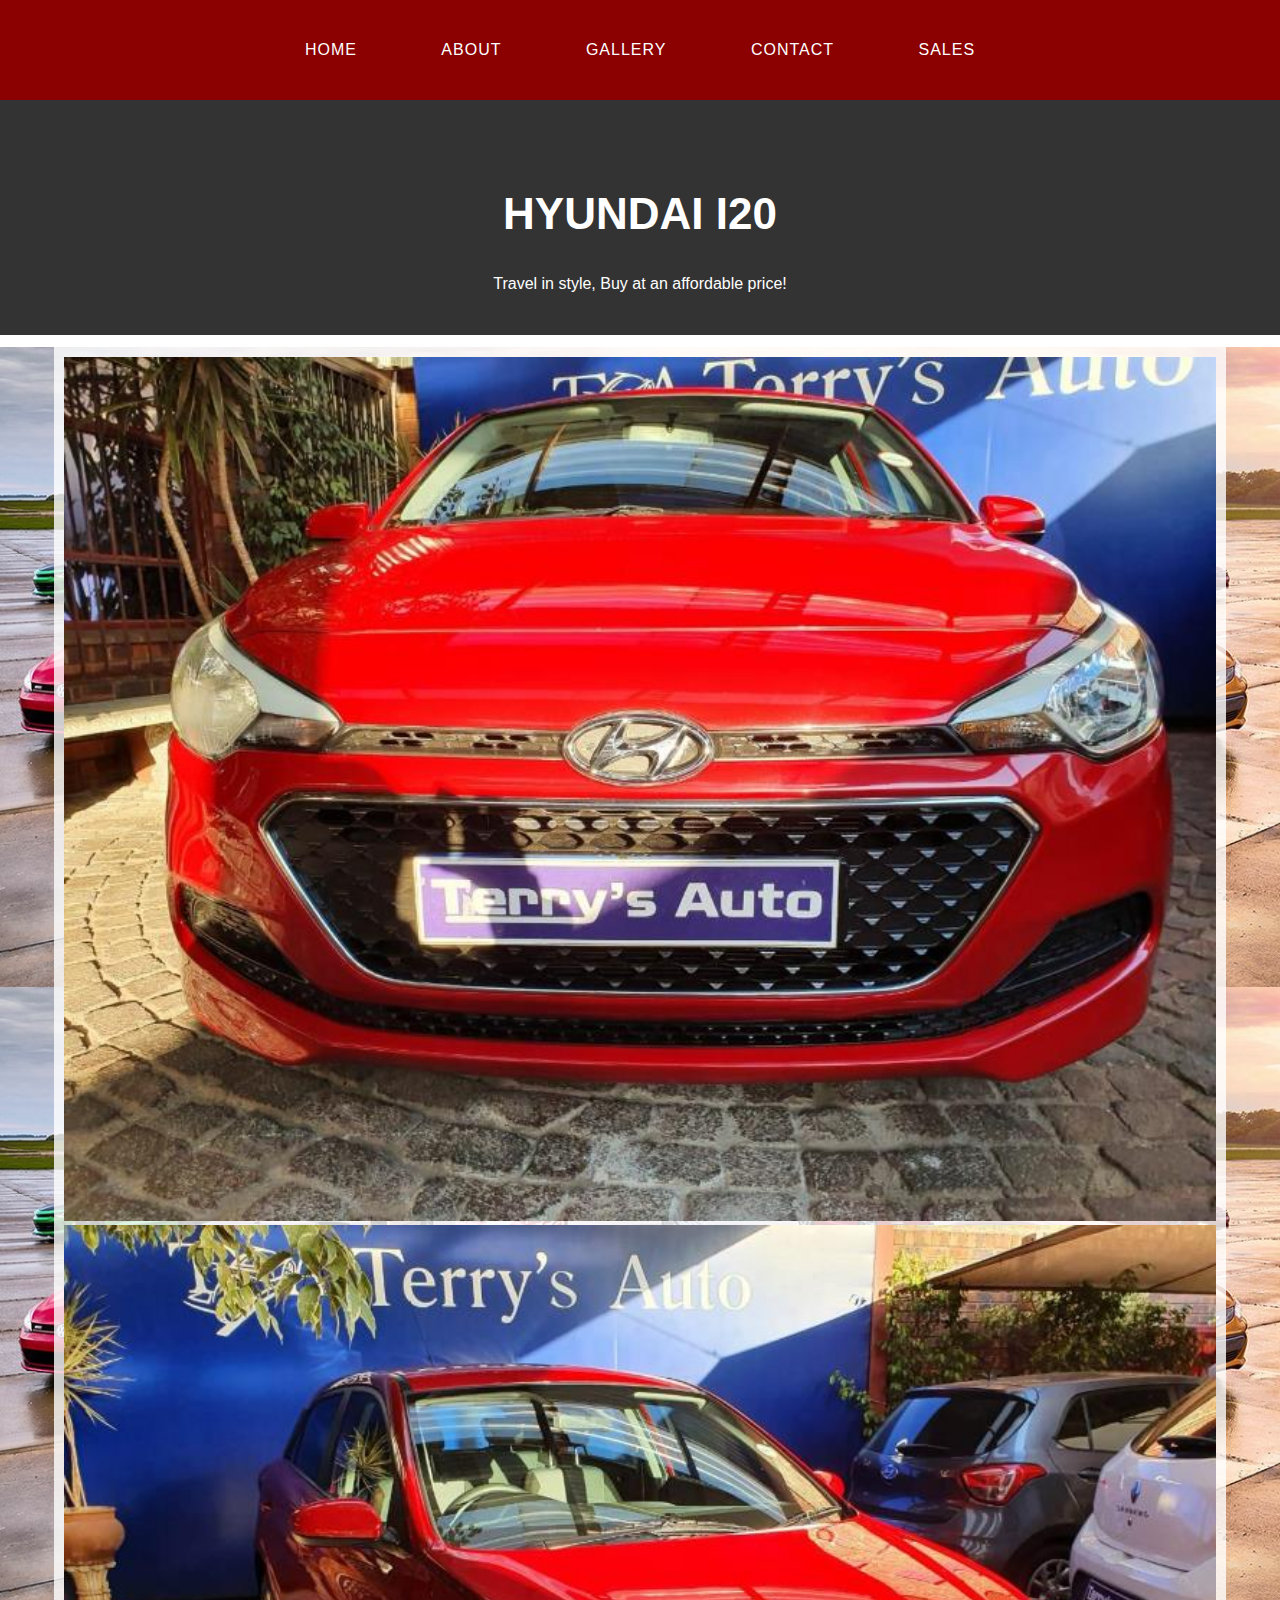
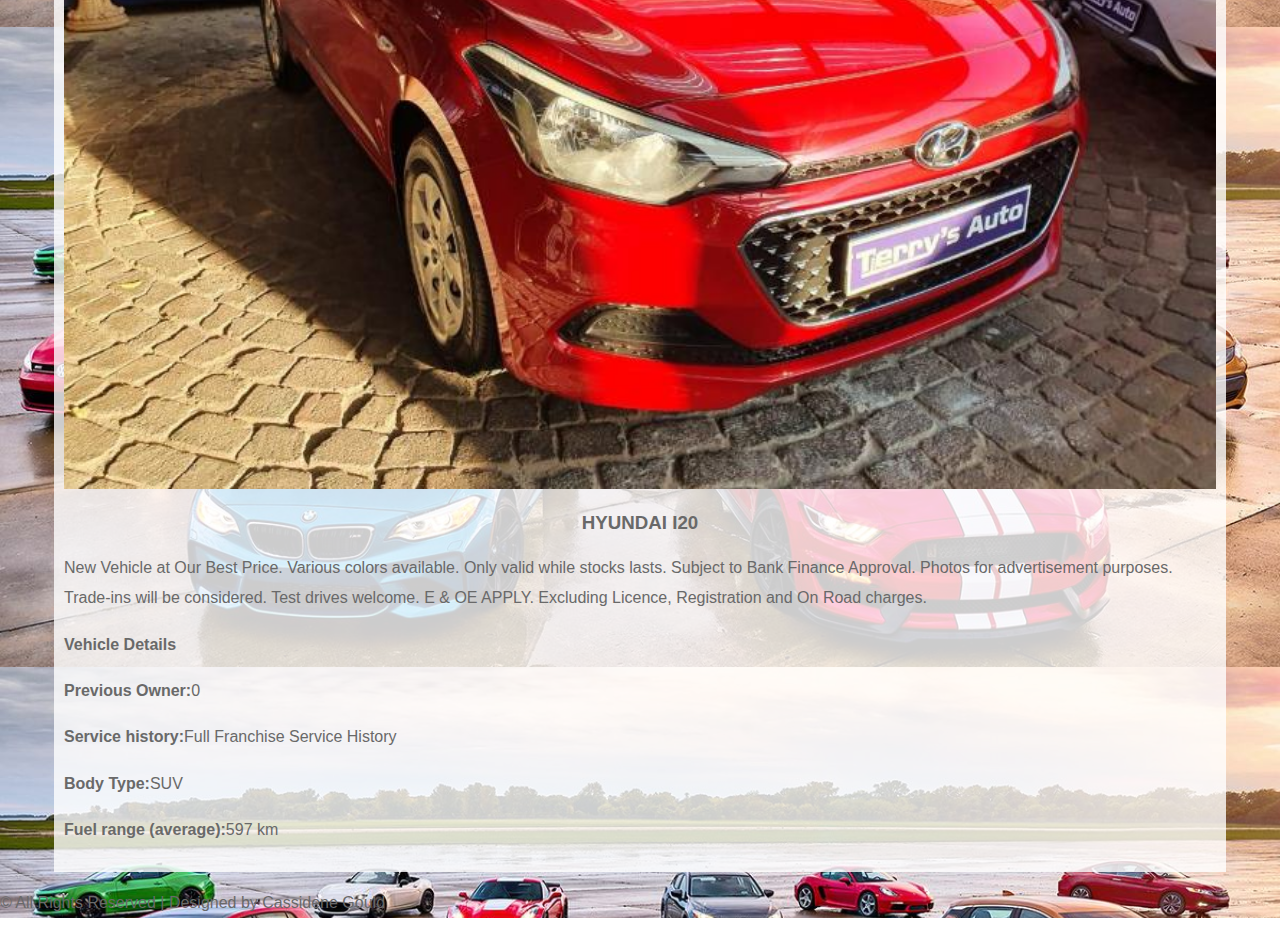
<file: hyundai i20.html>
<!DOCTYPE html>
<html>
    <head> 
        <title>AUTO 4 SALE</title>
        <link rel="stylesheet" href="style-sales.css">
    </head>
    <body>
        <div id="menu">
            <ul>
                <li><a href="index.html">Home</a></li>
                <li><a href="about.html">About</a></li>
                <li><a href="gallery.html">Gallery</a></li>
                <li><a href="contact.html">Contact</a></li>
                <li><a href="sales.html">SALES</a></li>  
            </ul>
        </div>
        <div id="header">
            <h1>HYUNDAI I20</h1>
            <p>Travel in style, Buy at an affordable price!</p>
        </div>    
            <div id="main">
                <div id="cars">
                <div id="info-box-full">
                    <img src="images/SALE 5.jpg"/>
                    <img src="images/SALE5.jpg"/>
                                <h3>HYUNDAI I20</h3>
                                <p>New Vehicle at Our Best Price. Various colors available. Only valid while stocks lasts. Subject to Bank Finance Approval. Photos for advertisement purposes. Trade-ins will be considered. Test drives welcome. E & OE APPLY. Excluding Licence, Registration and On Road charges.</p>
                                <p><b>Vehicle Details</b></p>
                                <p><b>Previous Owner:</b>0</p>
                                <p><b>Service history:</b>Full Franchise Service History</p>
                                <p><b>Body Type:</b>SUV</p>
                                <p><b>Fuel range (average):</b>597 km</p>
                                
                        </div>
        <div id="copyright">
            <p>&copy; All Rights Reserved | Designed by Cassidene Gould</p>
        </div>
    </body>
</html>
</file>
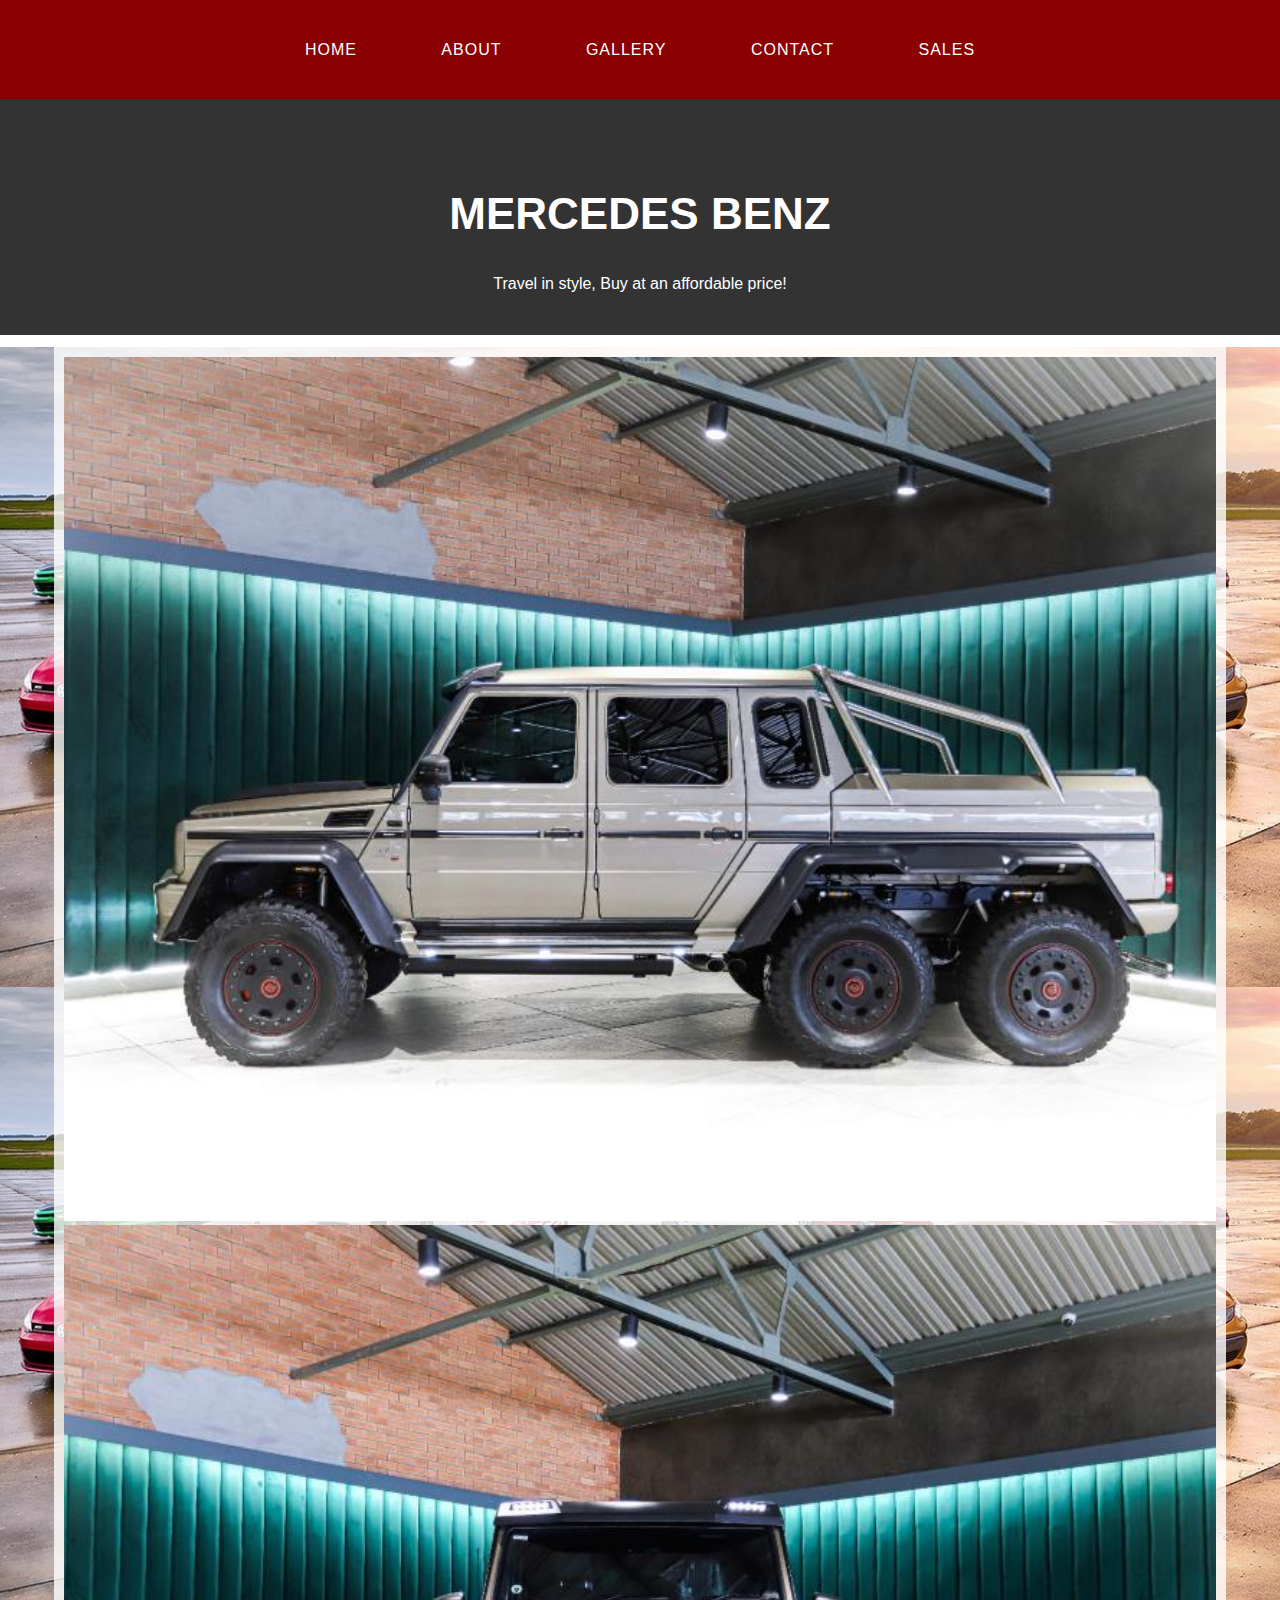
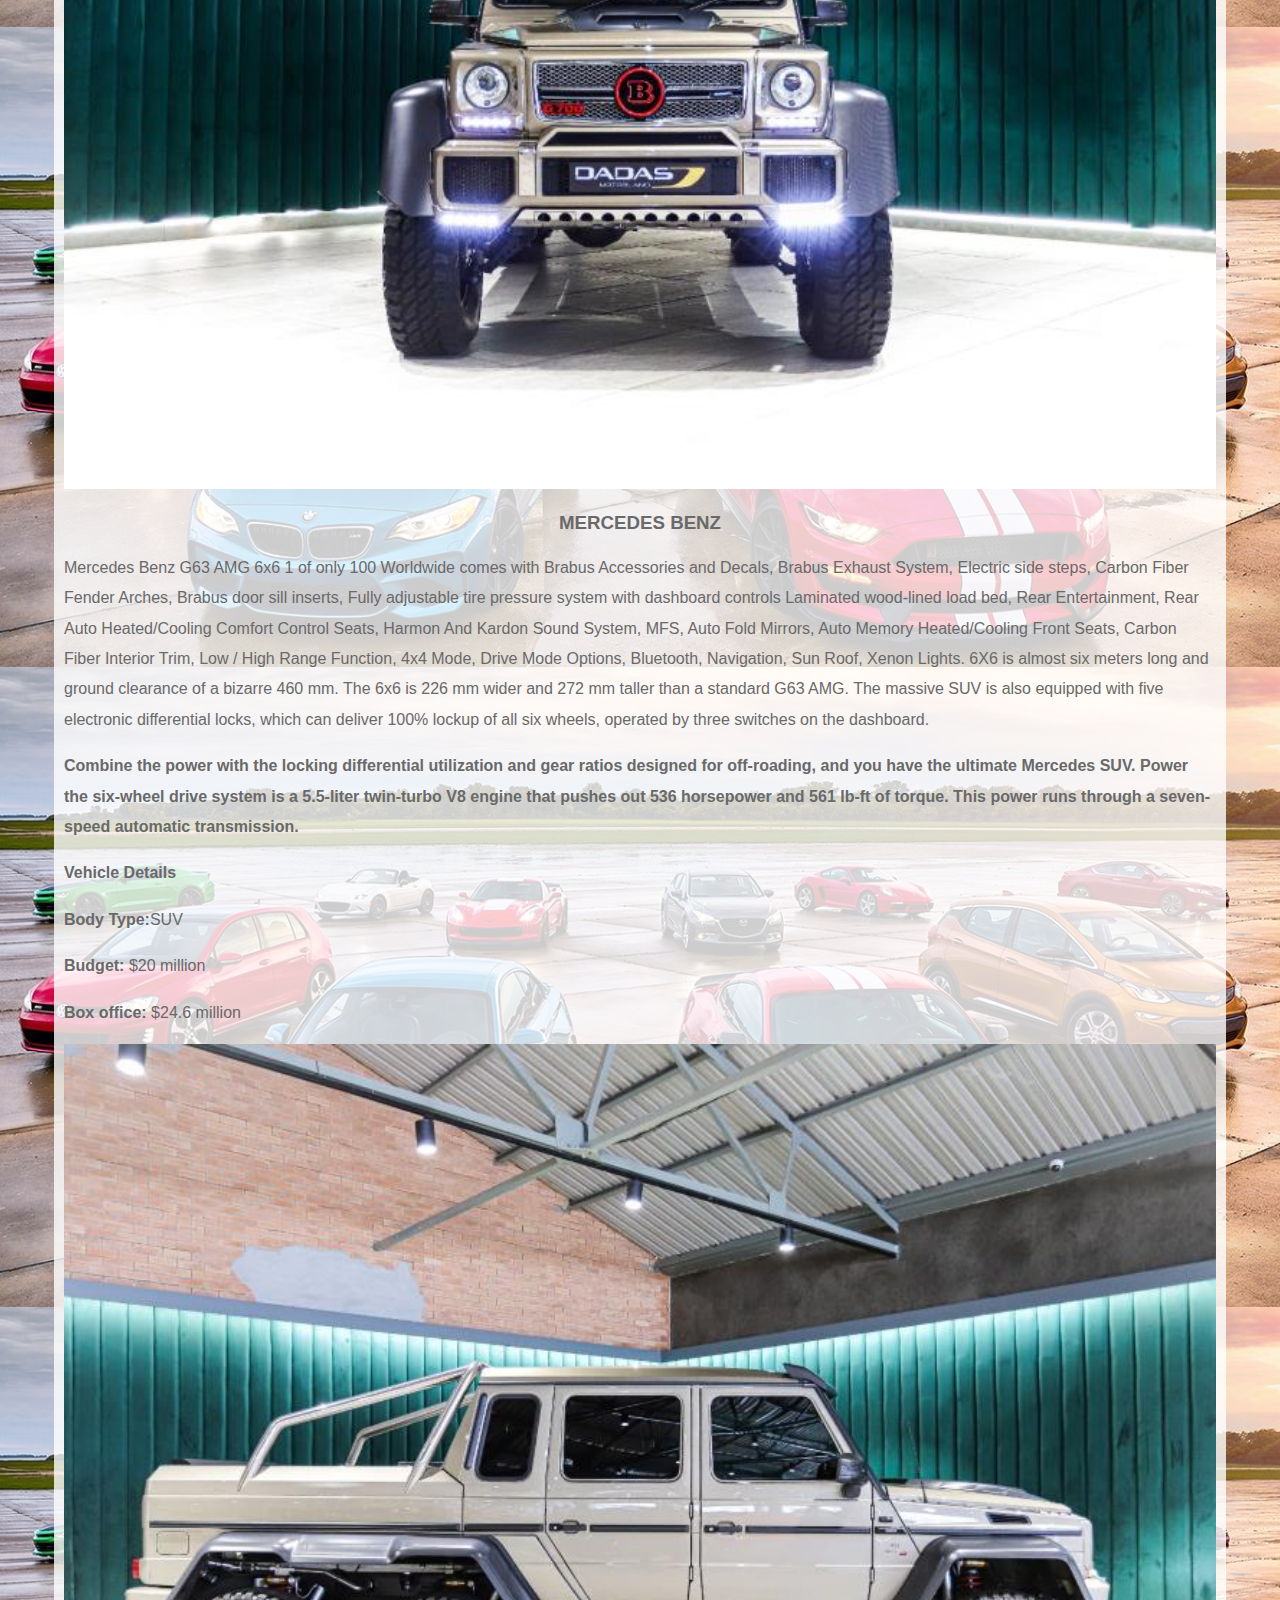
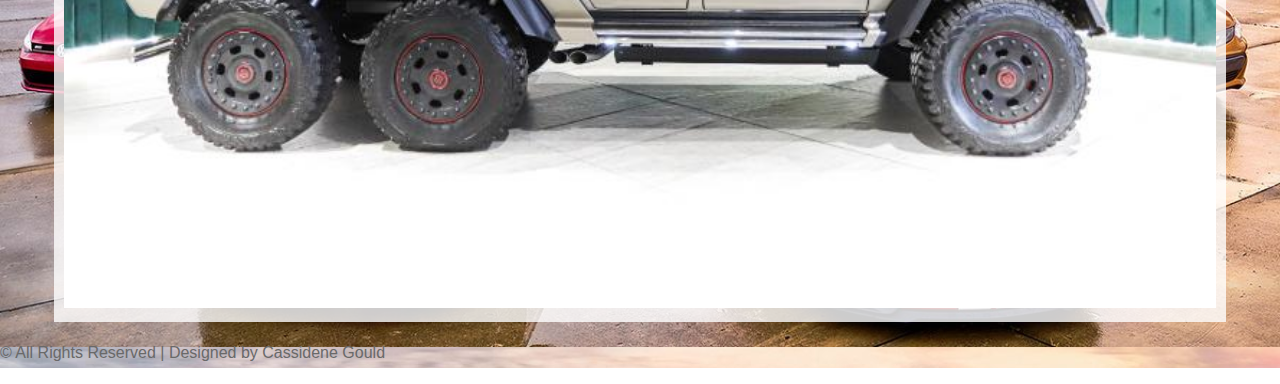
<file: mercedes-benz.html>
<!DOCTYPE html>
<html>
    <head> 
        <title>AUTO 4 SALE</title>
        <link rel="stylesheet" href="style-sales.css">
    </head>
    <body>
        <div id="menu">
            <ul>
                <li><a href="index.html">Home</a></li>
                <li><a href="about.html">About</a></li>
                <li><a href="gallery.html">Gallery</a></li>
                <li><a href="contact.html">Contact</a></li>
                <li><a href="sales.html">SALES</a></li>  
            </ul>
        </div>
        <div id="header">
            <h1>MERCEDES BENZ</h1>
            <p>Travel in style, Buy at an affordable price!</p>
        </div>    
            <div id="main">
                <div id="cars">
                <div id="info-box-full">
                    <img src="images/mercedes1.jpg"/>
                    <img src="images/mercede2.jpg"/>
                                <h3>MERCEDES BENZ</h3>
                                <p>Mercedes Benz G63 AMG 6x6 1 of only 100 Worldwide comes with Brabus Accessories and Decals, Brabus Exhaust System, Electric side steps, Carbon Fiber Fender Arches, Brabus door sill inserts, Fully adjustable tire pressure system with dashboard controls Laminated wood-lined load bed, Rear Entertainment, Rear Auto Heated/Cooling Comfort Control Seats, Harmon And Kardon Sound System, MFS, Auto Fold Mirrors, Auto Memory Heated/Cooling Front Seats, Carbon Fiber Interior Trim, Low / High Range Function, 4x4 Mode, Drive Mode Options, Bluetooth, Navigation, Sun Roof, Xenon Lights. 6X6 is almost six meters long and ground clearance of a bizarre 460 mm. The 6x6 is 226 mm wider and 272 mm taller than a standard G63 AMG. The massive SUV is also equipped with five electronic differential locks, which can deliver 100% lockup of all six wheels, operated by three switches on the dashboard.</p>
                                <p><b> Combine the power with the locking differential utilization and gear ratios designed for off-roading, and you have the ultimate Mercedes SUV. Power the six-wheel drive system is a 5.5-liter twin-turbo V8 engine that pushes out 536 horsepower and 561 lb-ft of torque. This power runs through a seven-speed automatic transmission.</b></p>
                                <p><b>Vehicle Details</b></p>
                                <p><b>Body Type:</b>SUV</p>
                                <p><b>Budget:</b> $20 million</p>
                                <p><b>Box office:</b> $24.6 million</p>
                                <img src="images/mbenz.jpg">
                        </div>
        <div id="copyright">
            <p>&copy; All Rights Reserved | Designed by Cassidene Gould</p>
        </div>
    </body>
</html>
</file>
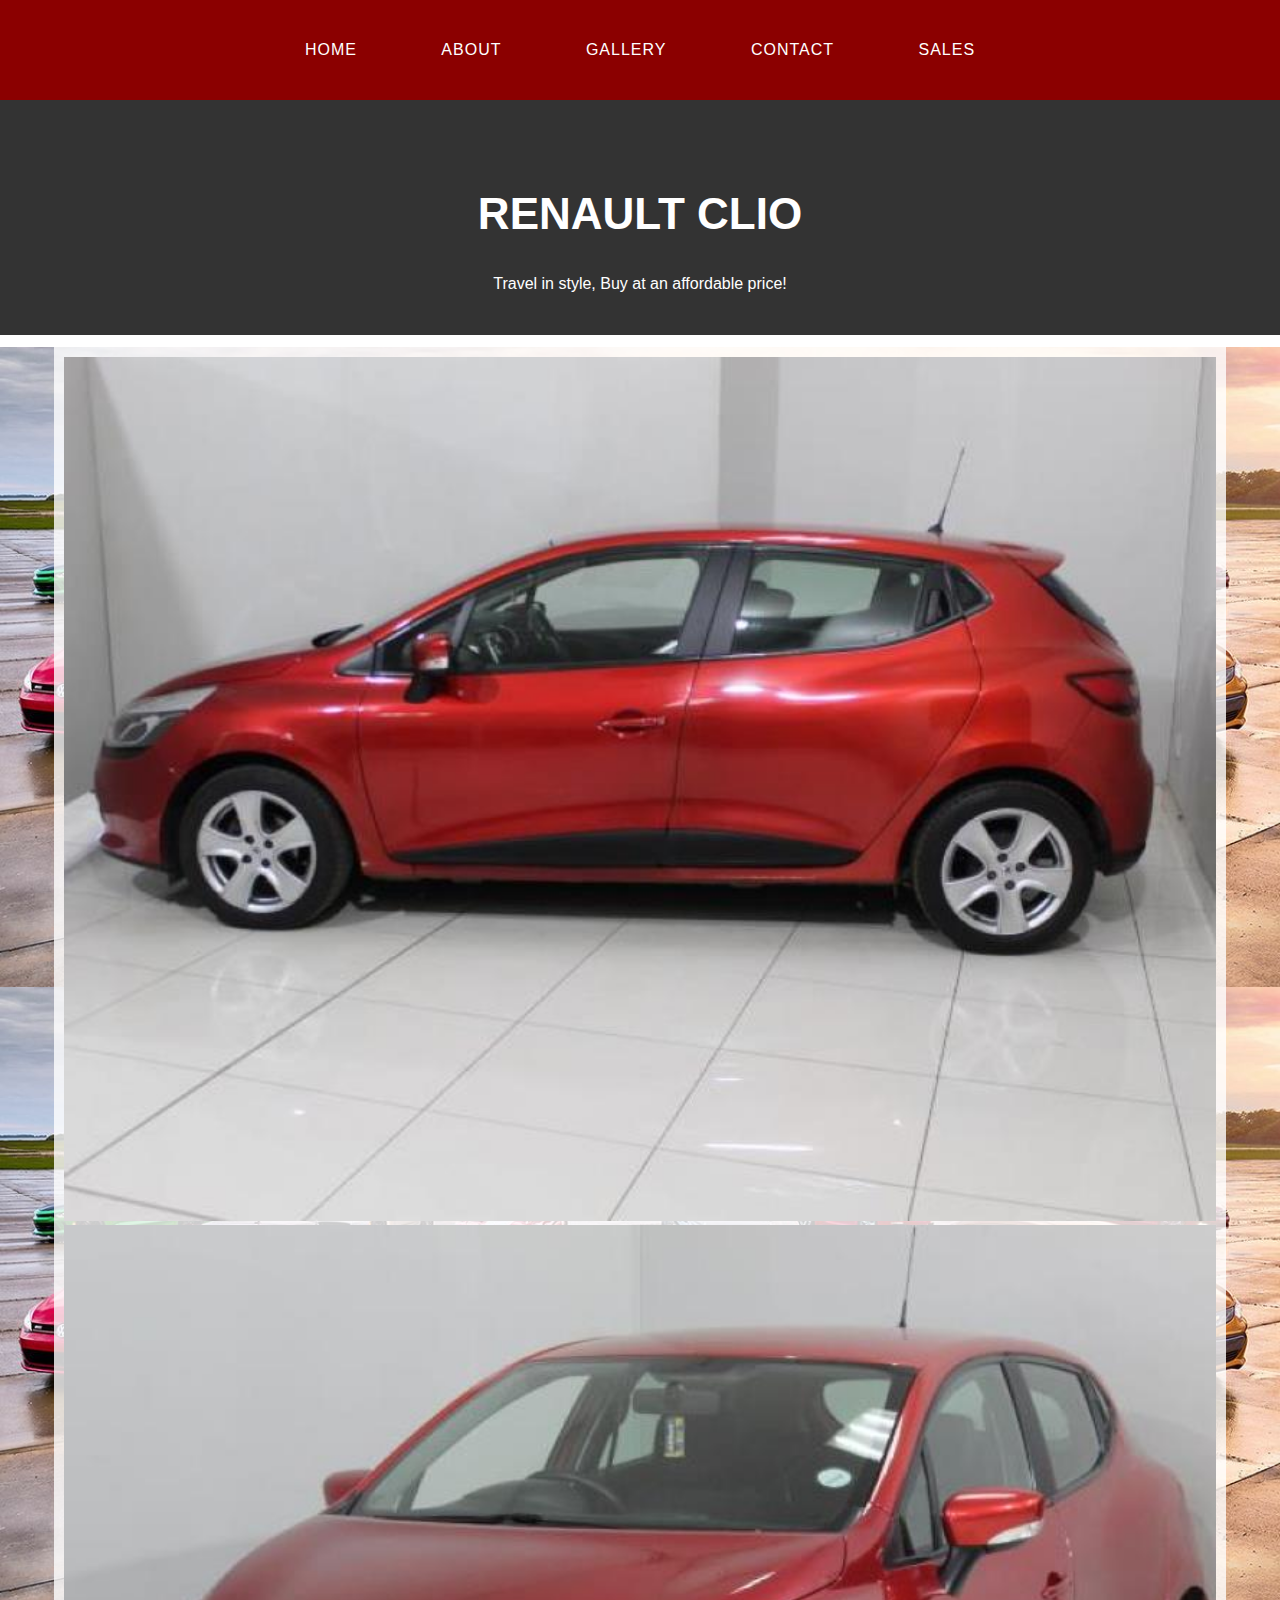
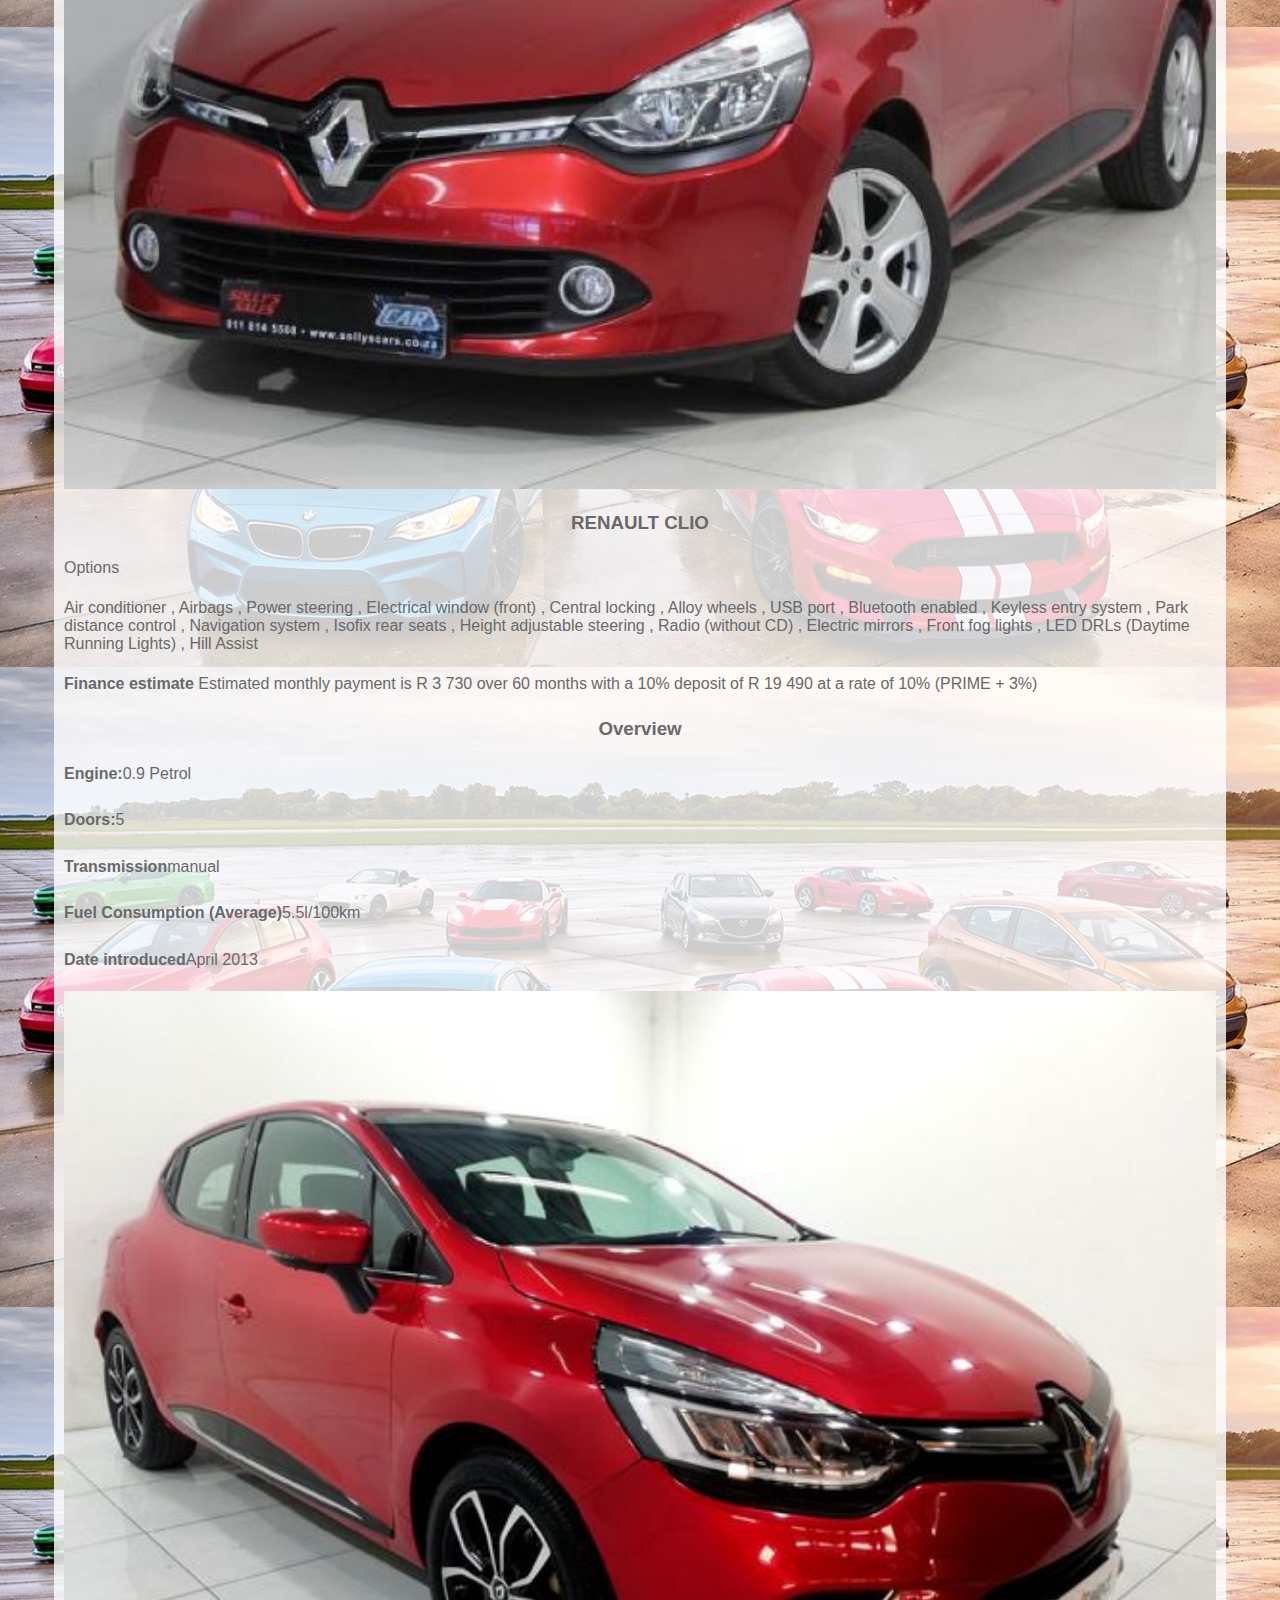
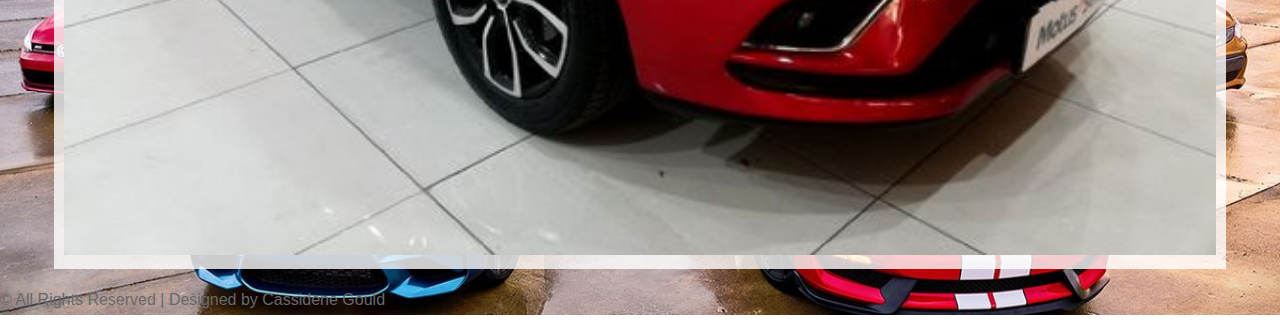
<file: renault clio.html>
<!DOCTYPE html>
<html>
    <head> 
        <title>AUTO 4 SALE</title>
        <link rel="stylesheet" href="style-sales.css">
    </head>
    <body>
        <div id="menu">
            <ul>
                <li><a href="index.html">Home</a></li>
                <li><a href="about.html">About</a></li>
                <li><a href="gallery.html">Gallery</a></li>
                <li><a href="contact.html">Contact</a></li>
                <li><a href="sales.html">SALES</a></li>  
            </ul>
        </div>
        <div id="header">
            <h1>RENAULT CLIO</h1>
            <p>Travel in style, Buy at an affordable price!</p>
        </div>
            <div id="main">
                <div id="cars">
                <div id="info-box-full">
                    <img src="images/sales 1.jpg"/>
                    <img src="images/SALE 1.jpg">
                                <h3>RENAULT CLIO</h3>
                                <p>Options</p>	Air conditioner , Airbags , Power steering , Electrical window (front) , Central locking , Alloy wheels , USB port , Bluetooth enabled , Keyless entry system , Park distance control , Navigation system , Isofix rear seats , Height adjustable steering , Radio (without CD) , Electric mirrors , Front fog lights , LED DRLs (Daytime Running Lights) , Hill Assist</p>
                                <p><b>Finance estimate</b> Estimated monthly payment is R 3 730 over 60 months with a 10% deposit of R 19 490 at a rate of 10% (PRIME + 3%) </p>
                                <h3>Overview</h3>
                                <p><b>Engine:</b>0.9 Petrol</p>
                                <p><b>Doors:</b>5</p>
                                <p><b>Transmission</b>manual</p>
                                <p><b>Fuel Consumption (Average)</b>5.5l/100km</p>
                                <p><b>Date introduced</b>April 2013</p>
                                <img src="images/renault.jpg">
                        </div>
        <div id="copyright">
            <p>&copy; All Rights Reserved | Designed by Cassidene Gould</p>
        </div>
    </body>
</html>
</file>
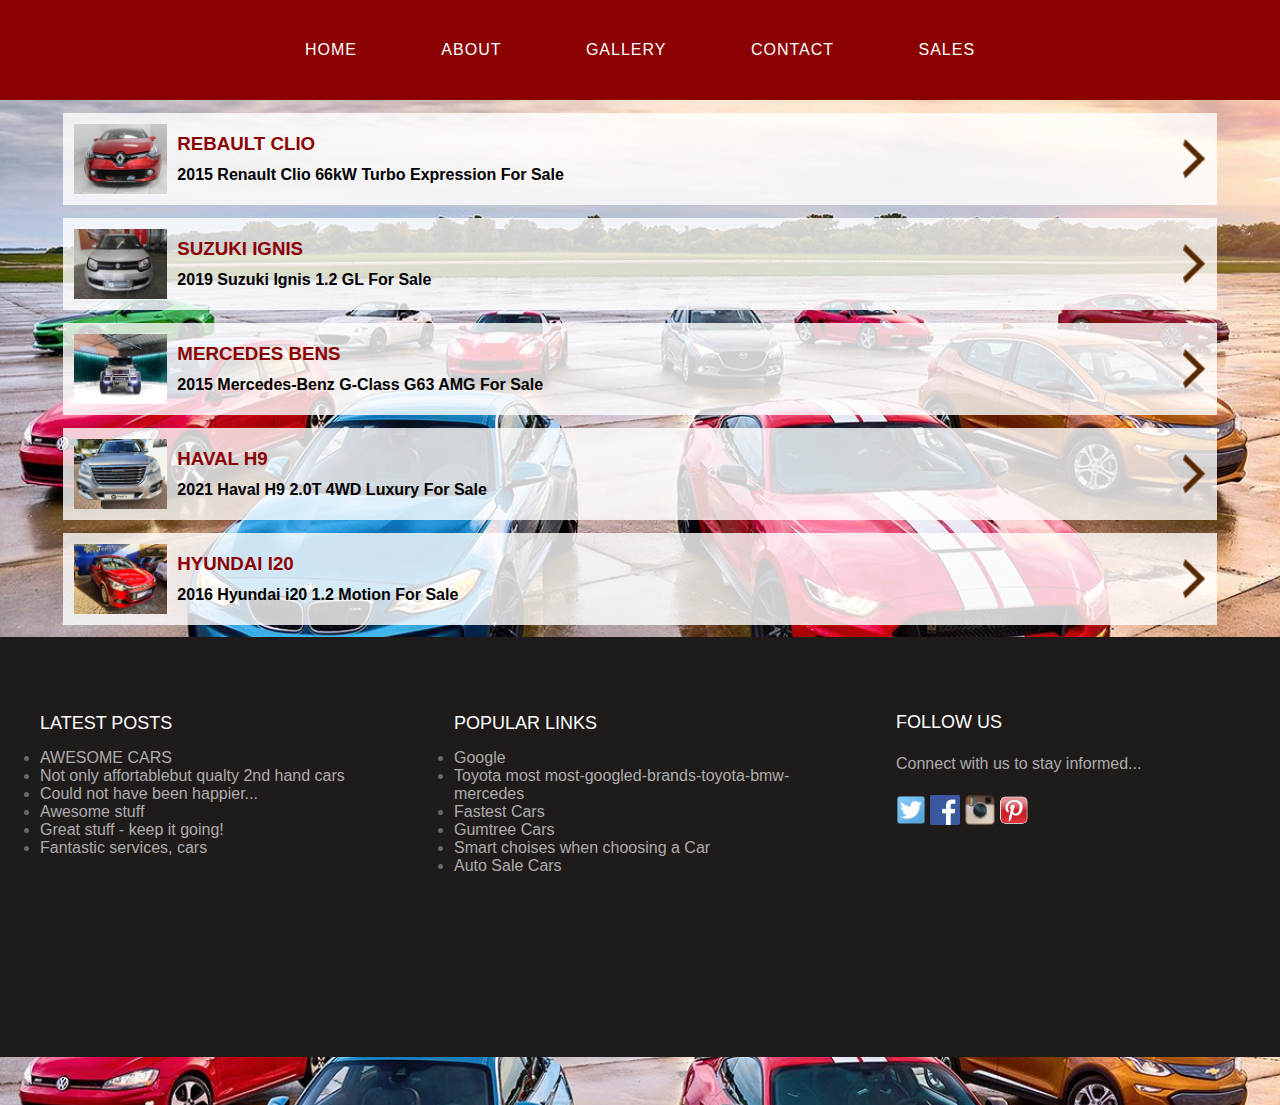
<file: sales.html>
<!DOCTYPE html>
<html>
    <head> 
        <title>AUTO 4 SALE</title>
        <link rel="stylesheet" href="style-sales.css">
    </head>
    <body>
        <div id="menu">
            <ul>
                <li><a href="index.html">Home</a></li>
                <li><a href="about.html">About</a></li>
                <li><a href="gallery.html">Gallery</a></li>
                <li><a href="contact.html">Contact</a></li>
                <li><a href="sales.html">SALES</a></li>
            </ul>
        </div>
        <div id="main">
            <div id="content">
                       <a class="info-box" href="renault clio.html">
                            <img class="right" src="images/next-arrow.png"/>
                            <img src="images/SALE 1"/>
                            <h3>REBAULT CLIO</h3>
                            <p><b>2015 Renault Clio 66kW Turbo Expression For Sale</b></p> 
                        </a>   
                <div id="content">
                    <a class="info-box" href="suzuki.html">
                            <img class="right" src="images/next-arrow.png"/>
                            <img src="images/SALE2.jpg"/>
                            <h3>SUZUKI IGNIS</h3>
                            <p><b>2019 Suzuki Ignis 1.2 GL For Sale</b></p>
                    </a>
                <div id="content">
                    <a class="info-box" href="mercedes-benz.html">
                            <img class="right" src="images/next-arrow.png"/>
                            <img src="images/mercede2.jpg"/>
                            <h3>MERCEDES BENS</h3>
                            <p><b>2015 Mercedes-Benz G-Class G63 AMG For Sale</b></p>
                    </a>
        
                <div id="content">
                    <a class="info-box" href="Haval H9.HTML">
                             <img class="right" src="images/next-arrow.png"/>
                             <img src="images/SALE 4.jpg"/>
                             <h3>HAVAL H9</h3>
                             <p><B>2021 Haval H9 2.0T 4WD Luxury For Sale</B></p> 
                    </a>
                <div id="content">
                    <a class="info-box" href="hyundai i20.html">
                            <img class="right" src="images/next-arrow.png"/>
                            <img src="images/SALE5.jpg"/>
                            <h3>HYUNDAI I20</h3>
                            <P><B>2016 Hyundai i20 1.2 Motion For Sale</B></P>
                    </a>
                </div>
       
        <div id="footer">
            <div id="box1">
                <ul class="styled">
                    <h2>LATEST POSTS</h2>
                    <li><a href="#">AWESOME CARS</a></li>
                    <li><a href="#">Not only affortablebut qualty 2nd hand cars</a></li>
                    <li><a href="#">Could not have been happier...</a></li>
                    <li><a href="#">Awesome stuff</a></li>
                    <li><a href="#">Great stuff - keep it going!</a></li>
                    <li><a href="#">Fantastic services, cars </a></li>
                    </ul>
            </div>
            <div id="box2">
                <ul class="styled">
                    <h2>POPULAR LINKS</h2>
                    <li><a href="https://www.google.com/search?q=CAR+LINKS+MOST+FRQUENTLY+GOOGELED&source=lmns&rlz=1C1NHXL_enZA733ZA733&hl=en-US&sa=X&ved=2ahUKEwiYucKTwuXxAhUN4oUKHQJTC70Q_AUoAHoECAEQAA">Google</a></li>
                    <li><a href="https://www.auto123.com/en/news/most-googled-brands-toyota-bmw-mercedes/65268/">Toyota most most-googled-brands-toyota-bmw-mercedes</a></li>
                    <li><a href="https://luxe.digital/lifestyle/cars/fastest-cars/">Fastest Cars</a></li>
                    <li><a href="https://www.gumtree.co.za/s-cars-bakkies/low+mileage/v1c9077q0p1">Gumtree Cars</a></li>
                    <li><a href="https://www.autotrader.co.za/cars/news-and-advice/buying-a-car/how-much-mileage-is-too-high-for-a-used-car/6999">Smart choises when choosing a Car</a></li>
                    <li><a href="https://en.wikipedia.org/wiki/Main_Page">Auto Sale Cars</a></li>
                    </ul>
            </div>
            <div id="box3">
                <h2>Follow Us</h2>
                <p>Connect with us to stay informed...</p>
                <a href="#"><img src="images/twitter.png" height="30"/></a>
                <a href="#"><img src="images/facebook.png" height="30"/></a>
                <a href="#"><img src="images/instagram.png" height="30"/></a>
                <a href="#"><img src="images/pinterest.png" height="30"/></a>
            </div>
        </div>
       
    </body>
</html>
</file>
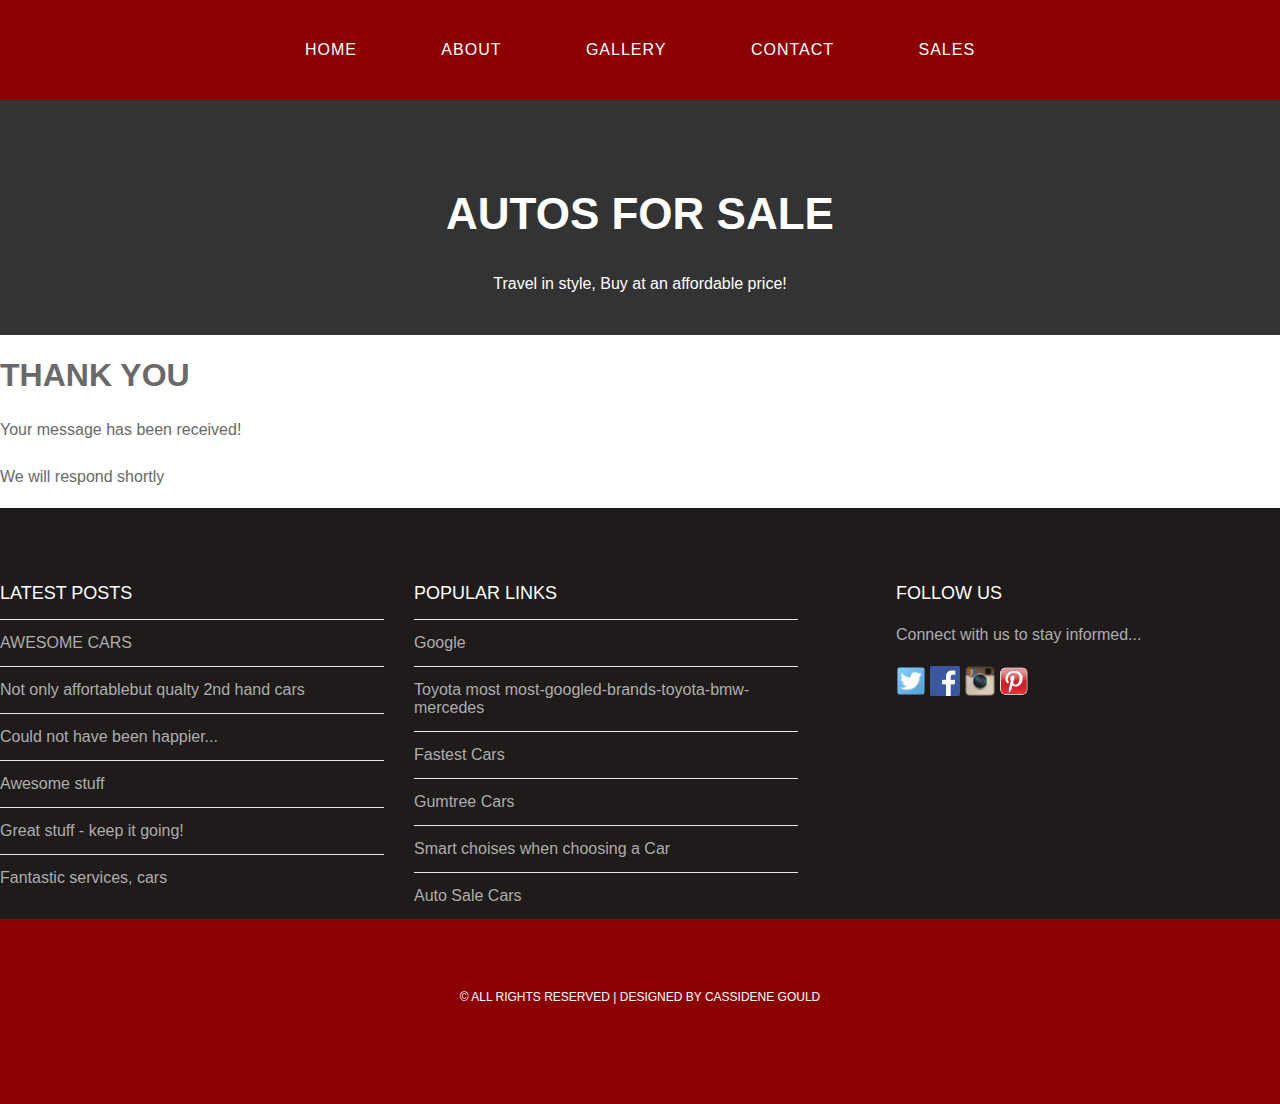
<file: submit.html>
<!DOCTYPE html>
<html>
    <head> 
        <title>AUTO 4 SALE</title>
        <link rel="stylesheet" href="style.css">
    </head>
    <body>
        <div id="menu">
            <ul>
                <li><a href="index.html">Home</a></li>
                <li><a href="about.html">About</a></li>
                <li><a href="gallery.html">Gallery</a></li>
                <li><a href="contact.html">Contact</a></li>
                <li><a href="sales.html">SALES</a></li>
            </ul>
        </div>
        <div id="header">
            <h1>AUTOS FOR SALE</h1>
            <p>Travel in style, Buy at an affordable price!</p>
        </div>
        <div id="content">
            <div id="info-box-full">
              <div id="info-box-full">
                <h1>THANK YOU</h1>
                <p>Your message has been received!</p>
                <p>We will respond shortly</p>  
            </div>
         </div>
        </div>
       
        <div id="footer">
            <div id="box1">
                <ul class="styled">
                    <h2>LATEST POSTS</h2>
                    <li><a href="#">AWESOME CARS</a></li>
                    <li><a href="#">Not only affortablebut qualty 2nd hand cars</a></li>
                    <li><a href="#">Could not have been happier...</a></li>
                    <li><a href="#">Awesome stuff</a></li>
                    <li><a href="#">Great stuff - keep it going!</a></li>
                    <li><a href="#">Fantastic services, cars </a></li>
                    </ul>
            </div>
            <div id="box2">
                <ul class="styled">
                    <h2>POPULAR LINKS</h2>
                    <li><a href="https://www.google.com/search?q=CAR+LINKS+MOST+FRQUENTLY+GOOGELED&source=lmns&rlz=1C1NHXL_enZA733ZA733&hl=en-US&sa=X&ved=2ahUKEwiYucKTwuXxAhUN4oUKHQJTC70Q_AUoAHoECAEQAA">Google</a></li>
                    <li><a href="https://www.auto123.com/en/news/most-googled-brands-toyota-bmw-mercedes/65268/">Toyota most most-googled-brands-toyota-bmw-mercedes</a></li>
                    <li><a href="https://luxe.digital/lifestyle/cars/fastest-cars/">Fastest Cars</a></li>
                    <li><a href="https://www.gumtree.co.za/s-cars-bakkies/low+mileage/v1c9077q0p1">Gumtree Cars</a></li>
                    <li><a href="https://www.autotrader.co.za/cars/news-and-advice/buying-a-car/how-much-mileage-is-too-high-for-a-used-car/6999">Smart choises when choosing a Car</a></li>
                    <li><a href="https://en.wikipedia.org/wiki/Main_Page">Auto Sale Cars</a></li>
                    </ul>
            </div>
            <div id="box3">
                <h2>Follow Us</h2>
                <p>Connect with us to stay informed...</p>
                <a href="#"><img src="images/twitter.png" height="30"/></a>
                <a href="#"><img src="images/facebook.png" height="30"/></a>
                <a href="#"><img src="images/instagram.png" height="30"/></a>
                <a href="#"><img src="images/pinterest.png" height="30"/></a>
            </div>
            
            <div id="copyright">
                <p>&copy; All Rights Reserved | Designed by Cassidene Gould</p>
            </div>
         </div>
    </body>
</html>
</file>
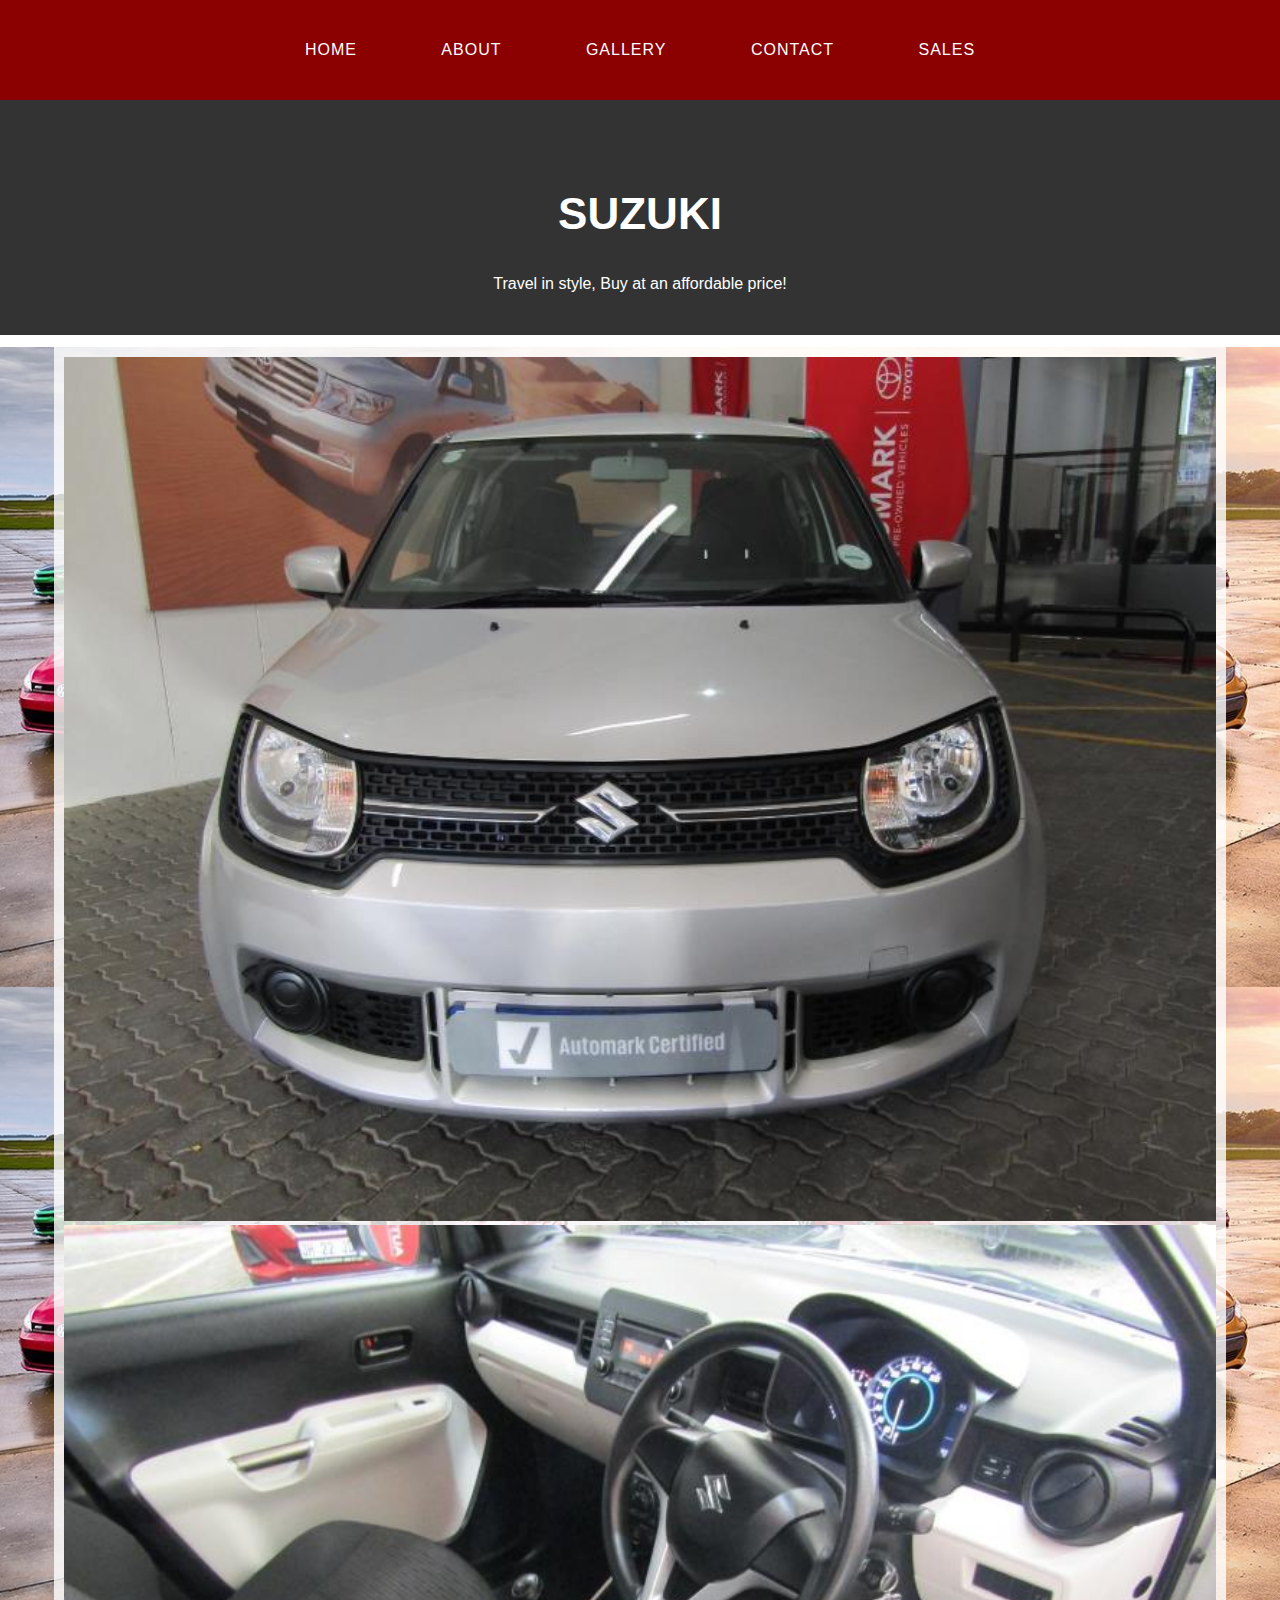
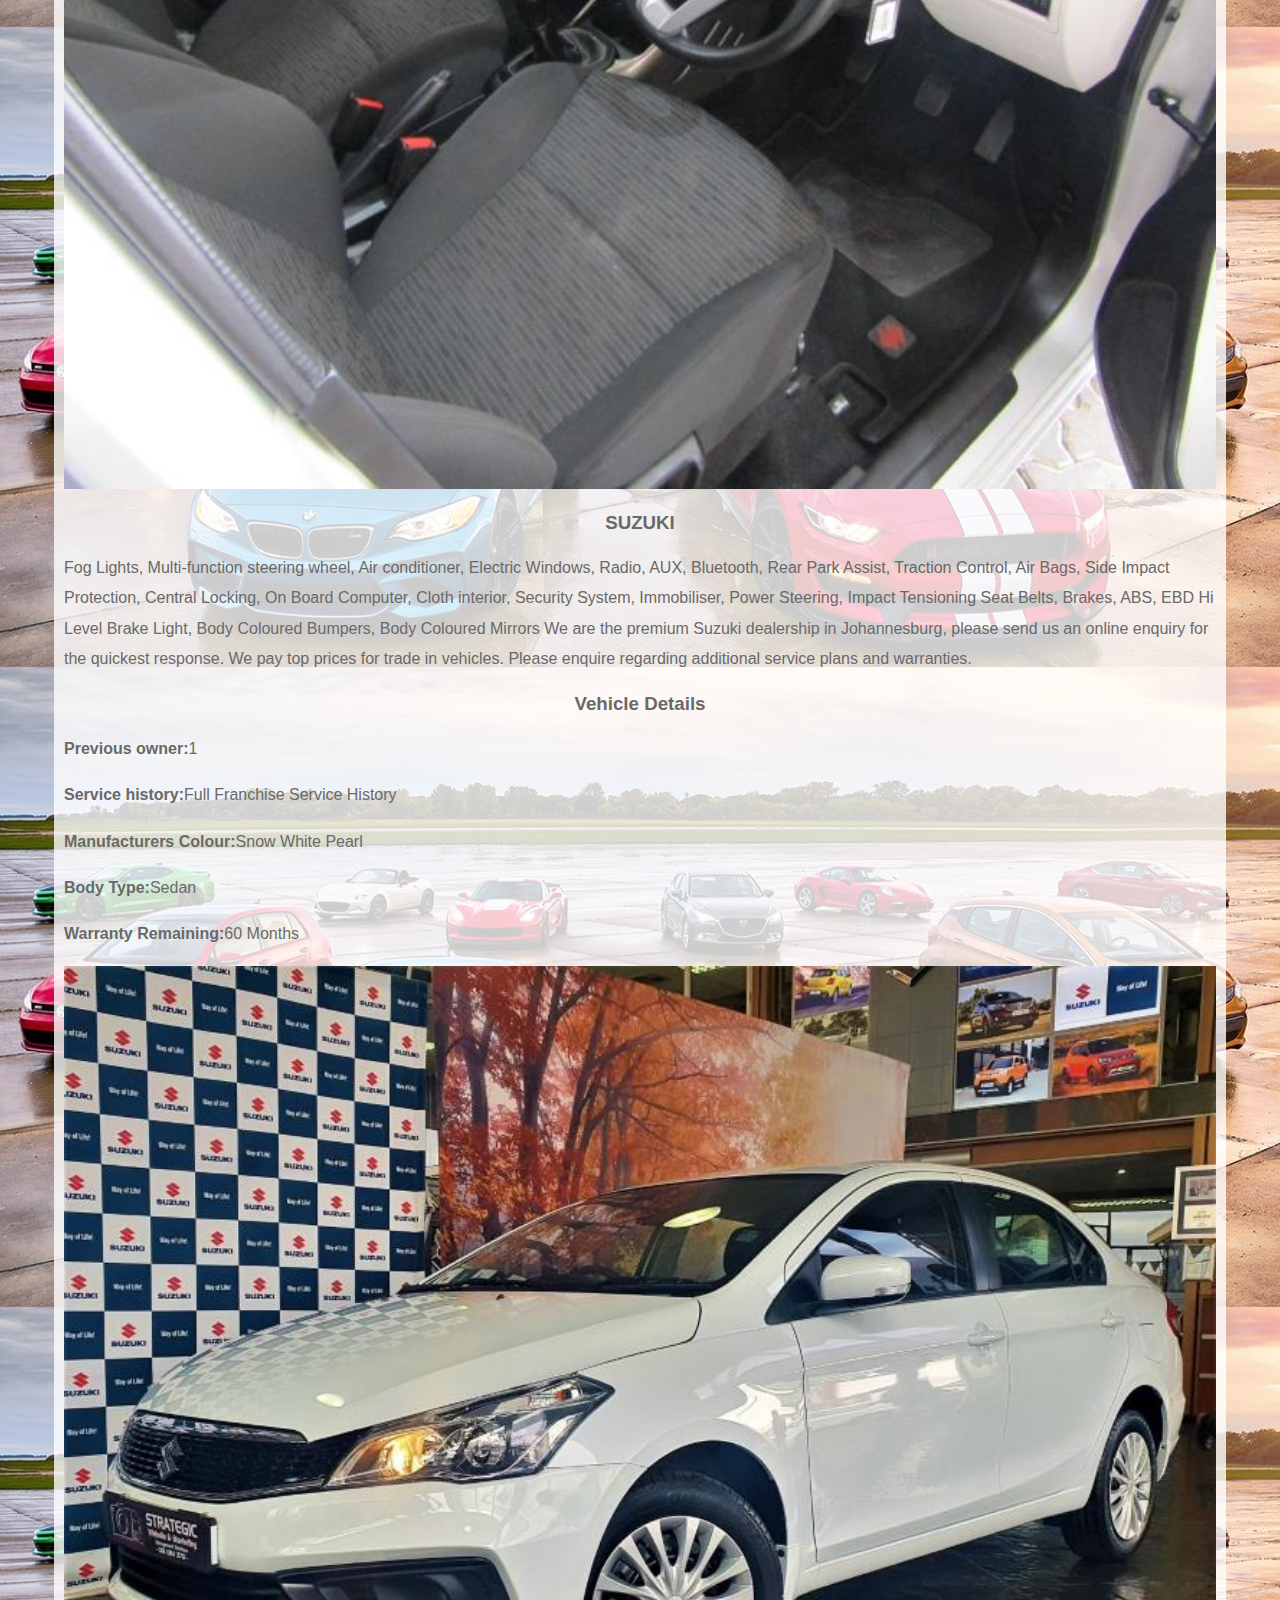
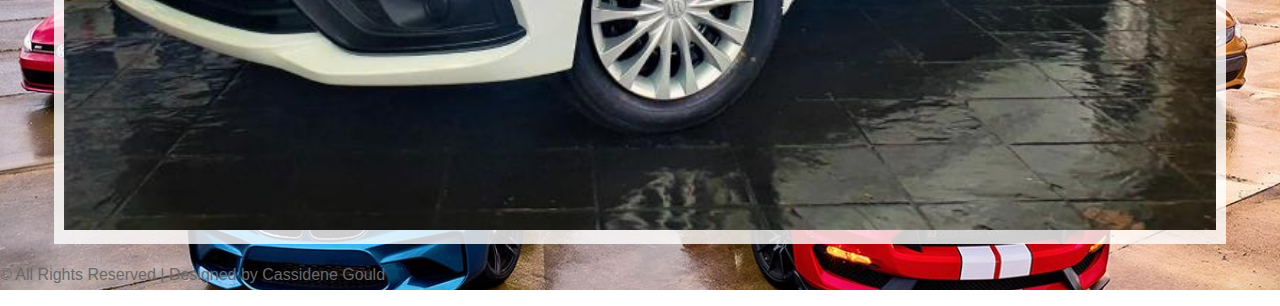
<file: suzuki.html>
<!DOCTYPE html>
<html>
    <head> 
        <title>AUTO 4 SALE</title>
        <link rel="stylesheet" href="style-sales.css">
    </head>
    <body>
        <div id="menu">
            <ul>
                <li><a href="index.html">Home</a></li>
                <li><a href="about.html">About</a></li>
                <li><a href="gallery.html">Gallery</a></li>
                <li><a href="contact.html">Contact</a></li>
                <li><a href="sales.html">SALES</a></li>  
            </ul>
        </div>
        <div id="header">
            <h1>SUZUKI</h1>
            <p>Travel in style, Buy at an affordable price!</p>
        </div>
            <div id="main">
                <div id="cars">
                <div id="info-box-full">
                    <img src="images/SALE2.jpg"/>
                    <img src="images/SALE 2">
                                <h3>SUZUKI</h3>
                                <p>Fog Lights, Multi-function steering wheel, Air conditioner, Electric Windows, Radio, AUX, Bluetooth, Rear Park Assist, Traction Control, Air Bags, Side Impact Protection, Central Locking, On Board Computer, Cloth interior, Security System, Immobiliser, Power Steering, Impact Tensioning Seat Belts, Brakes, ABS, EBD Hi Level Brake Light, Body Coloured Bumpers, Body Coloured Mirrors We are the premium Suzuki dealership in Johannesburg, please send us an online enquiry for the quickest response. We pay top prices for trade in vehicles. Please enquire regarding additional service plans and warranties.</p>
                                <h3>Vehicle Details</h3>
                                <p><b>Previous owner:</b>1</p>
                                <p><b>Service history:</b>Full Franchise Service History</p>
                                <p><b>Manufacturers Colour:</b>Snow White Pearl
                                </p>
                                <p><b>Body Type:</b>Sedan</p>
                                <p><b>Warranty Remaining:</b>60 Months</p>
                                <img src="images/sale 2.2.jpg">
                        </div>
                        
            
        <div id="copyright">
            <p>&copy; All Rights Reserved | Designed by Cassidene Gould</p>
        </div>
    </body>
</html>
</file>
<file: style.css>
/* ************************************************* */
/* Universal styles
/* ************************************************* */
body{
    margin: 0;
    padding: 0;
    background-color: white;
    font-family: 'raleway',sans-serif;
    font-size: 16px;
    font-weight: 400;
    color: dimgrey;
}

p{
    line-height: 190%;
}

a{
    text-decoration: none;
    color: darkred;    
}

/* ************************************************* */
/* menu
/* ************************************************* */
#menu{
    background-color: darkred;
    height: 100px;
}

#menu ul{
    margin: 0;
    padding: 0;
    list-style-type: none;
    text-align: center;

}

#menu li{
    display: inline-block;

}

#menu a{
    letter-spacing: 1px;
    text-decoration: none;
    text-align: center;
    text-transform: uppercase;
    font-size: 16px;
    line-height: 100px;
    color: white;

    padding: 0 40px;
    border: none;
    display: block;
}

#menu a:hover{
    background-color: dimgrey;
}
 /* ************************************************* */
/* Header
/* ************************************************* */

#header{
    padding: 60px 0px 20px 0;
    text-align: center;
    background-color: #333333;
}

#header h1{
    letter-spacing: 0.lem;
    font-size: 44px;
    color:white
}

#header p{
    letter-spacing: 0.lem;
    color: white;
}

/* ************************************************* */
/* banner
/* ************************************************* */

#banner{
    height: 300px;

}
#banner img{
    width: 100%;
    height: 300px;
}

/* ************************************************* */
/* Page
/* ************************************************* */

#page{
    min-height: 400px;
    padding: 20px;
}

#page h2{ 
    margin-bottom: 12px;
    text-transform: uppercase;
    font-weight: 400;
    font-size: 18px;
    color: darkred;
}

/* content */

 #content{
     float: left;
     width: 70%;
 }

 /* sidebar */

 #sidebar{
     float: right;
     width: 25%;
 }

/* Lists */

ul.styled{
    margin: 0;
    padding: 0;
    list-style-type: none ;
}

ul.styled li{
    border-top: solid 1px #e5e5e5;
    padding: 14px 0px;
}

/* ************************************************* */
/* Footer
/* ************************************************* */

#footer{
    width: 100%;
    height: 340px;
    background-color: #1e1b1a;
    padding: 60px 0px 20px 0;
    clear: both;
}

#footer h2{
    font-size: 18px;
    font-weight: 400;
    text-transform: uppercase;
    color: #ffffff;
}

#footer p{
    color: #adadad;
}

#footer a{
    color:#adadad;
}
 #box1 {
     float: left;
     width: 30%;
     padding-right: 30px;
 }

 #box2{
    float: left;
    width: 30%;
    padding-right: 30px;
 }

 #box3{
    float: right;
    width: 30%;
    padding-left: 30px;
 }

/* ************************************************* */
/* Copyright
/* ************************************************* */

#copyright{
    width: 100%;
    height: 130px;
    text-align: center;
    background-color: darkred;
    padding-top: 55px;
    clear: both;
}

#copyright p{
    font-size: 12px;
    letter-spacing: 0.lem;
    text-transform: uppercase;
    color: white;
}

/* ************************************************* */
/* Gallery
/* ************************************************* */

#gallery img{
    width: 120px;
    margin: 12px;
    -moz-transition: -moz-transform 0.5s ease-in;
	-webkit-transition: -webkit-transform 0.5s ease-in;
	-o-transition: -o-transform 0.5s ease-in;
}

#gallery img:hover{
    -moz-transform: scale(3);
	-webkit-transform:scale(3);
	-o-transform:scale(3);
}
#info-box-full img{
    width : 100%;

}
</file>
<file: style-sales.css>
body{
    margin: 0;
    padding: 0;
    background-color: white;
    font-family: 'raleway',sans-serif;
    font-size: 16px;
    font-weight: 400;
    color: dimgrey;
}

p{
    line-height: 190%;
}

a{
    text-decoration: none;
    color: darkred;    
}

/* ************************************************* */
/* menu
/* ************************************************* */
#menu{
    background-color: darkred;
    height: 100px;
}

#menu ul{
    margin: 0;
    padding: 0;
    list-style-type: none;
    text-align: center;

}

#menu li{
    display: inline-block;

}

#menu a{
    letter-spacing: 1px;
    text-decoration: none;
    text-align: center;
    text-transform: uppercase;
    font-size: 16px;
    line-height: 100px;
    color: white;

    padding: 0 40px;
    border: none;
    display: block;
}

#menu a:hover{
    background-color: dimgrey;
}

/* ************************************************* */
/* Header
/* ************************************************* */

#header{
    padding: 60px 0px 20px 0;
    text-align: center;
    background-color: #333333;
}

#header h1{
    letter-spacing: 0.lem;
    font-size: 44px;
    color:white
}

#header p{
    letter-spacing: 0.lem;
    color: white;
}

/* ************************************************* */
/* Footer
/* ************************************************* */

#footer{
    width: 100%;
    height: 340px;
    background-color: #1e1b1a;
    padding: 60px 0px 20px 0;
    clear: both;
}

#footer h2{
    font-size: 18px;
    font-weight: 400;
    text-transform: uppercase;
    color: #ffffff;
}

#footer p{
    color: #adadad;
}

#footer a{
    color:#adadad;
}
 #box1 {
     float: left;
     width: 30%;
     padding-right: 30px;
 }

 #box2{
    float: left;
    width: 30%;
    padding-right: 30px;
 }

 #box3{
    float: right;
    width: 30%;
    padding-left: 30px;
 }

 /*================= MAIN ===================*/

#main{
    margin-top: 0px;
    background-image: url('images/pic\ index\ 2.jpg');
    background-repeat: repeat-y;
    background-size: 100%;
 }
 
 #content{
    padding-top: 1px;
    padding-bottom: 12px;
 }
 
 /*=================INFO BOX ===================*/
 
 a.info-box{
     text-decoration:none;
     background:rgba(255,255,255, .8);
     width: 90%;
     height: 90px;
     display: block;
     margin: auto;
     margin-top: 12px;
     padding: 1px;
 }
 
 .info-box img{
     height:70px;
     margin:10px;
     float:left;
 }
 .info-box h3{
     padding:0;
     margin-bottom: 0;
     width:90%;
     color:darkred;
 }
 
 .info-box p{
     margin: 0;
     padding: 5px;
     width:90%;
     color:black;
 }
 
 .info-box img.right{
     float      : right;
     margin-top : 25px;
     height :    40px; 
 }
 
 #info-box-full{
     background-color : rgba(255, 255, 255, .8) ;
     width   : 90%;
     display : block;
     margin  : auto;
     margin-top : 12px;
     padding    : 10px;
 }
 
 #info-box-full img{
     width : 100%;
 }
 
 #info-box-full h3{
     text-align : center;
 }
</file>
